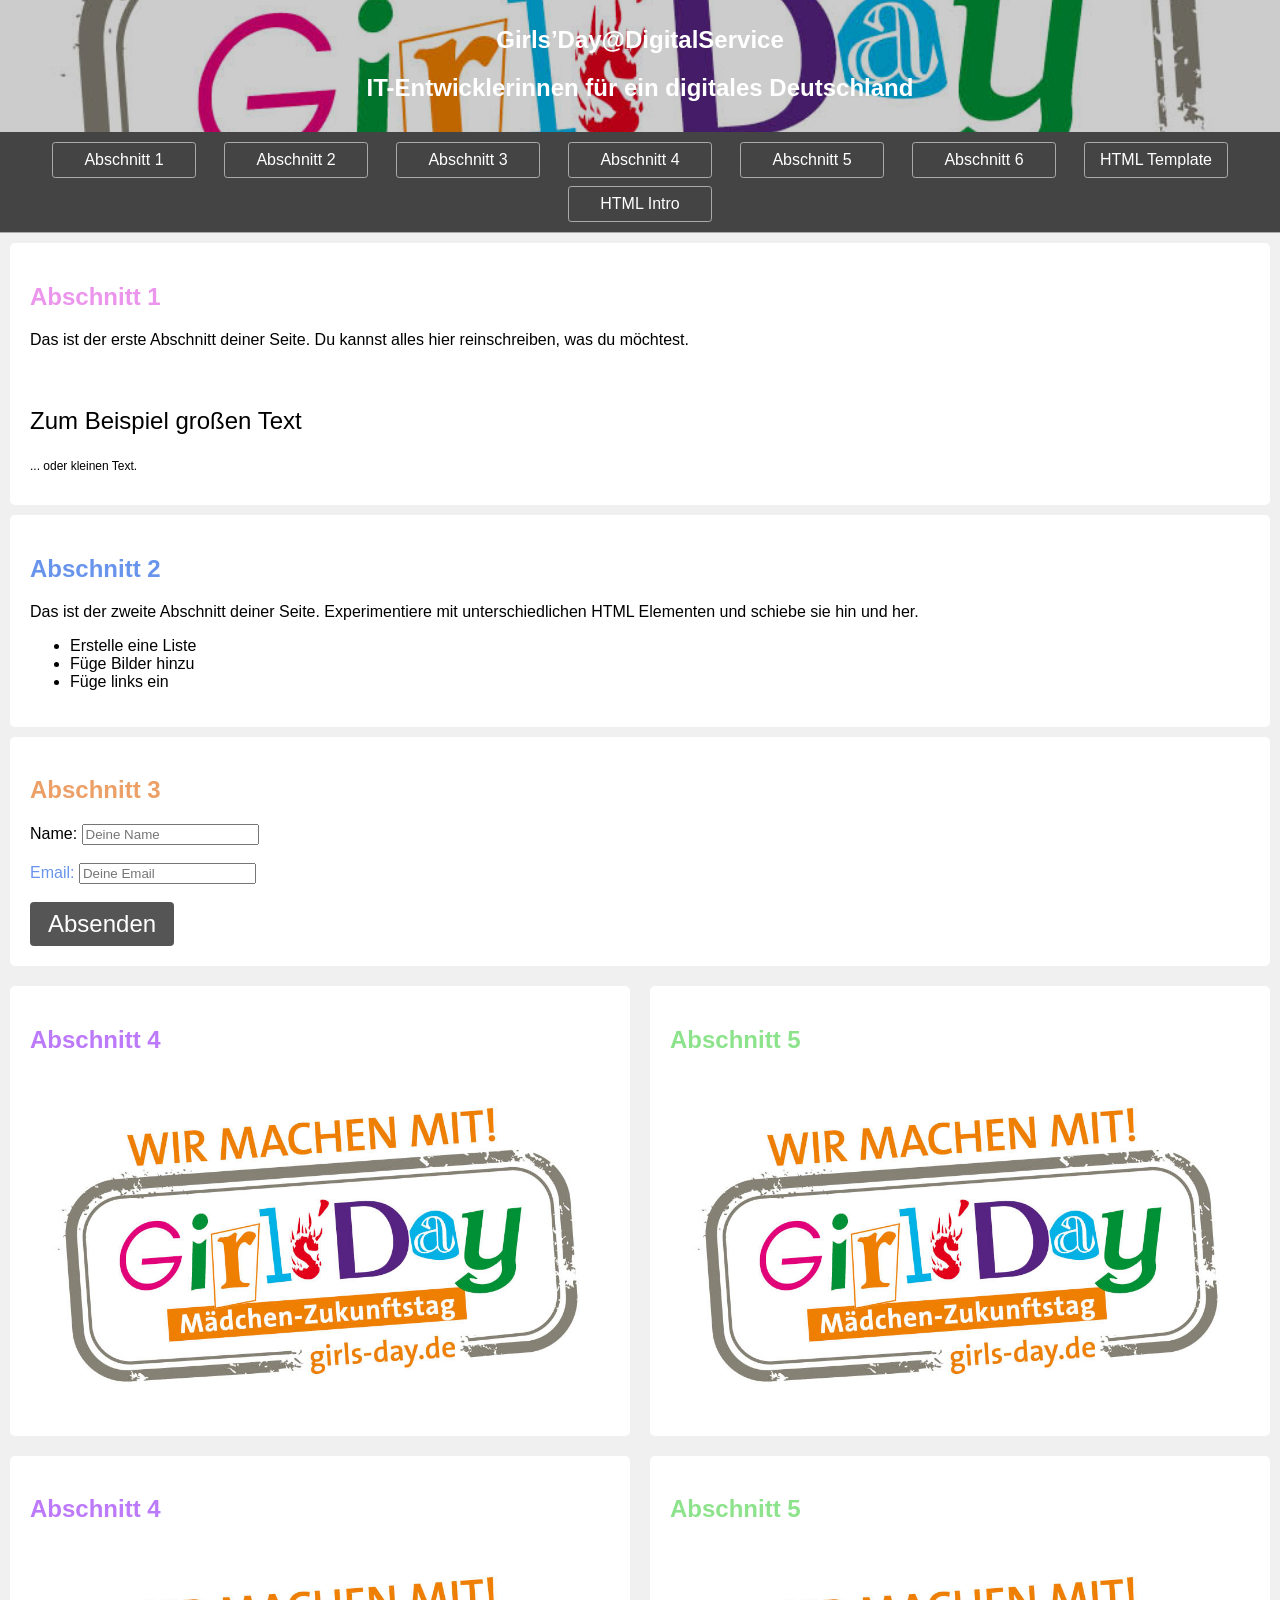
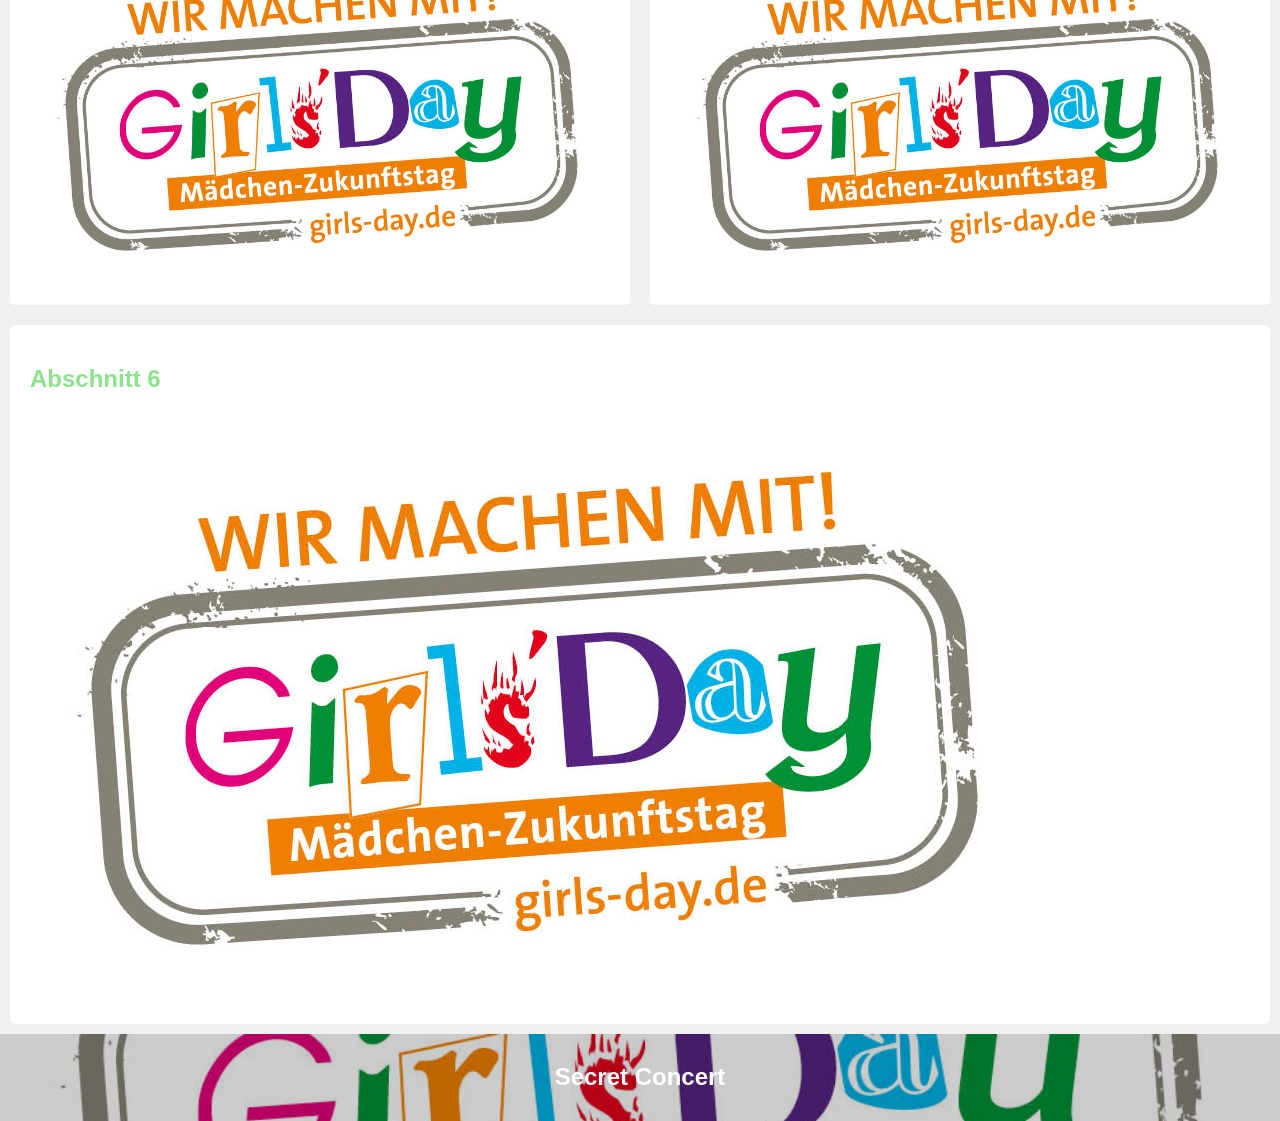
<file: _template/index.html>
<!DOCTYPE html>
<html lang="en">

<head>
  <meta charset="UTF-8">
  <meta name="viewport" content="width=device-width, initial-scale=1.0">
  <link rel="stylesheet" href="styles.css">
  <link rel="stylesheet" href="styles_themes.css">
  <script type="module" src="script.js"></script>
  <title>Girls’Day@DigitalService</title>
</head>

<body class="">
  <header class="header-section">
    <h1>Girls’Day@DigitalService</h1>
    <h2>IT-Entwicklerinnen für ein digitales Deutschland</h2>
  </header>
  <nav>
    <a href="#section1">Abschnitt 1</a>
    <a href="#section2">Abschnitt 2</a>
    <a href="#section3">Abschnitt 3</a>
    <a href="#section4">Abschnitt 4</a>
    <a href="#section5">Abschnitt 5</a>
    <a href="#section6">Abschnitt 6</a>
    <a href="/html_template.html">HTML Template</a>
    <a href="/intro.html">HTML Intro</a>
  </nav>
  <section id="section1">
    <h2 class="pink">Abschnitt 1</h2>
    <p>Das ist der erste Abschnitt deiner Seite. Du kannst alles hier reinschreiben, was du möchtest.</p>

    </br>
    <p class="big">Zum Beispiel großen Text</p>
    <p class="small">... oder kleinen Text.</p>

  </section>
  <section id="section2">
    <h2 class="blue">Abschnitt 2</h2>
    <p>Das ist der zweite Abschnitt deiner Seite. Experimentiere mit unterschiedlichen HTML Elementen und schiebe sie
      hin und her.</p>
    <ul>
      <li>Erstelle eine Liste</li>
      <li>Füge Bilder hinzu</li>
      <li>Füge links ein</li>
    </ul>
  </section>
  <section id="section3">
    <h2 class="orange">Abschnitt 3</h2>

    <form>
      <label for="name" class="red">Name:</label>
      <input type="text" id="name" name="name" placeholder="Deine Name">
      <br></br>
      <label for="email" class="blue">Email:</label>
      <input type="email" id="email" name="email" placeholder="Deine Email">
      <br></br>
      <input type="submit" value="Absenden" class="big">

    </form>
  </section>

  <div class="horizontal-section">
    <section id="section4">
      <h2 class="purple">Abschnitt 4</h2>

      <img src="bilder/bild.jpg" alt="Beispielbild" />
    </section>
    <section id="section5">
      <h2 class="green">Abschnitt 5</h2>

      <img src="bilder/bild.jpg" alt="Beispielbild" />
    </section>
  </div>
  <div class="horizontal-section">
    <section id="section4">
      <h2 class="purple">Abschnitt 4</h2>

      <img src="bilder/bild.jpg" alt="Beispielbild" />
    </section>
    <section id="section5">
      <h2 class="green">Abschnitt 5</h2>

      <img src="bilder/bild.jpg" alt="Beispielbild" />
    </section>
  </div>
  <div class="horizontal-section">
    <section id="section6">
      <h2 class="green">Abschnitt 6</h2>
      <img src="bilder/bild.jpg" alt="Beispielbild" />
    </section>
  </div>

  <div class="horizontal-section horizontal-section--full-width-image">
    <div class="horizontal-section-text">
      <h2>Secret Concert</h2>
    </div>
  </div>
</body>
</html>
</file>
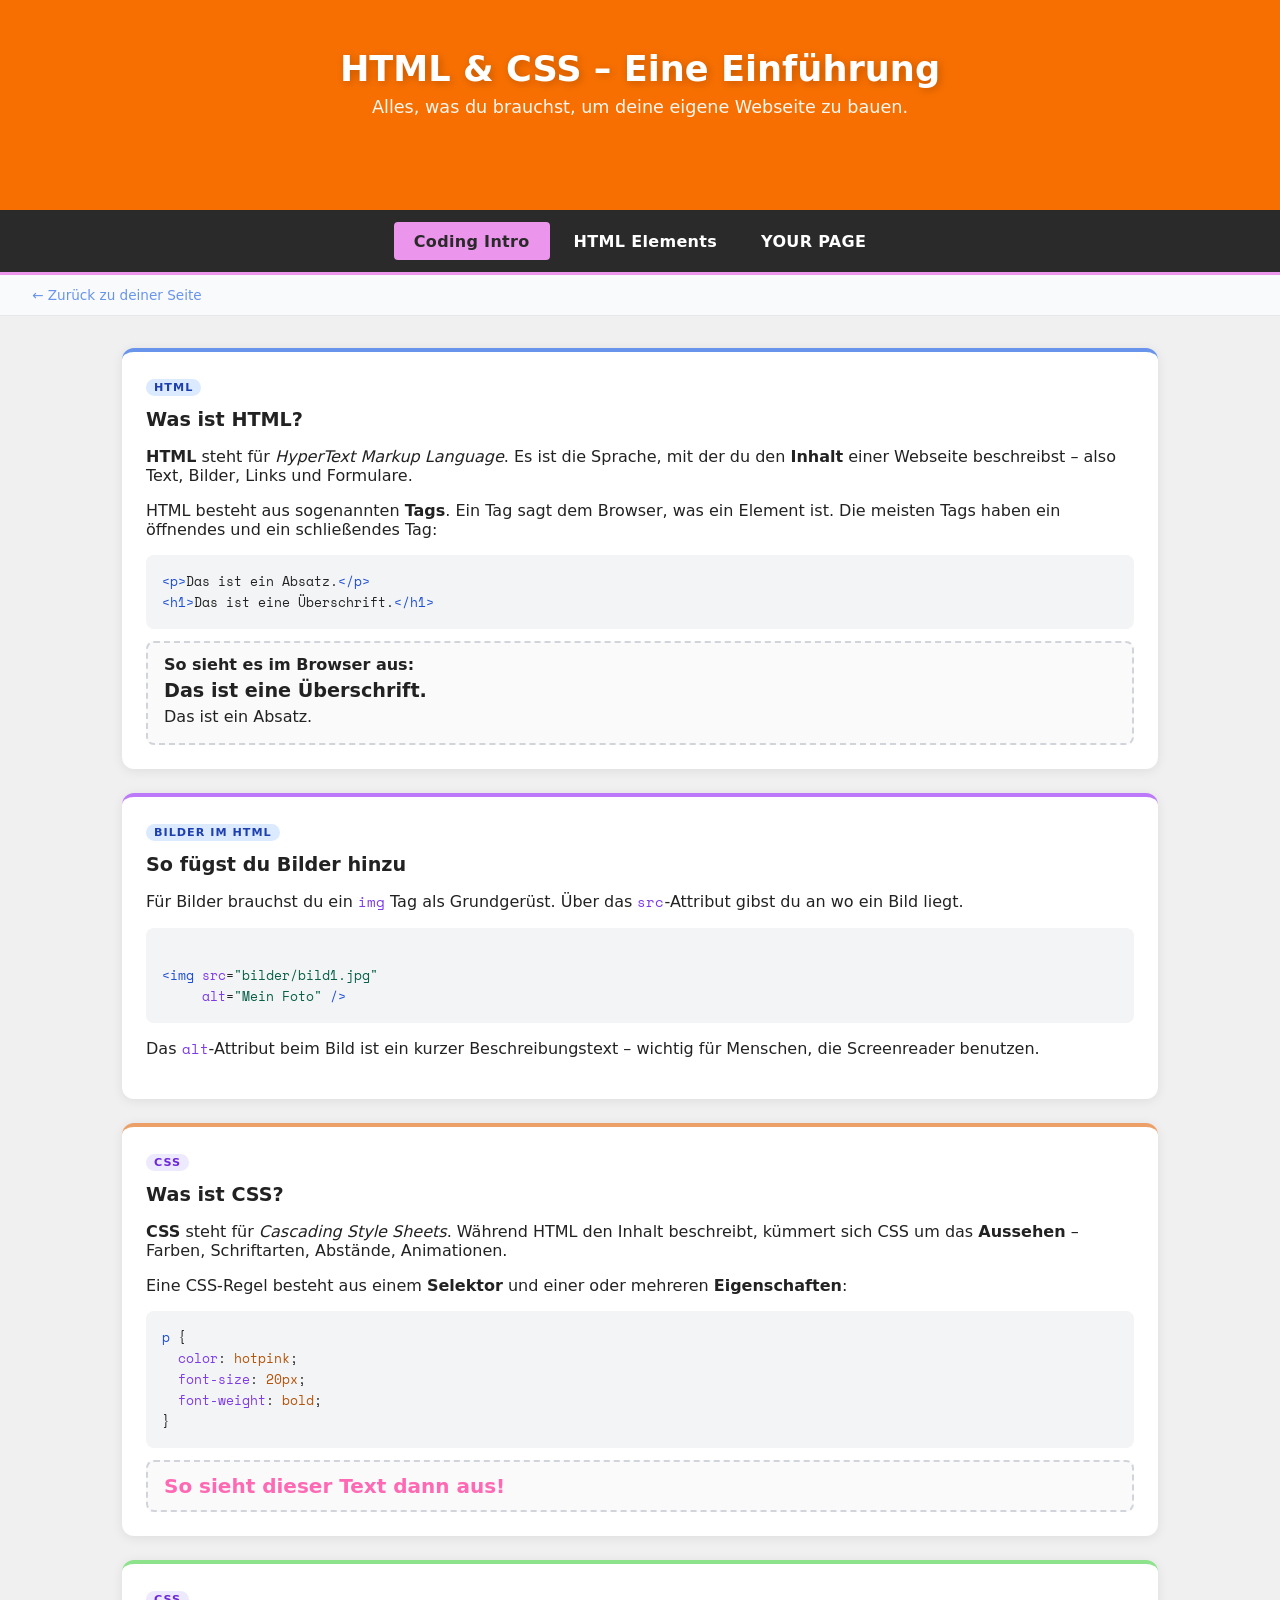
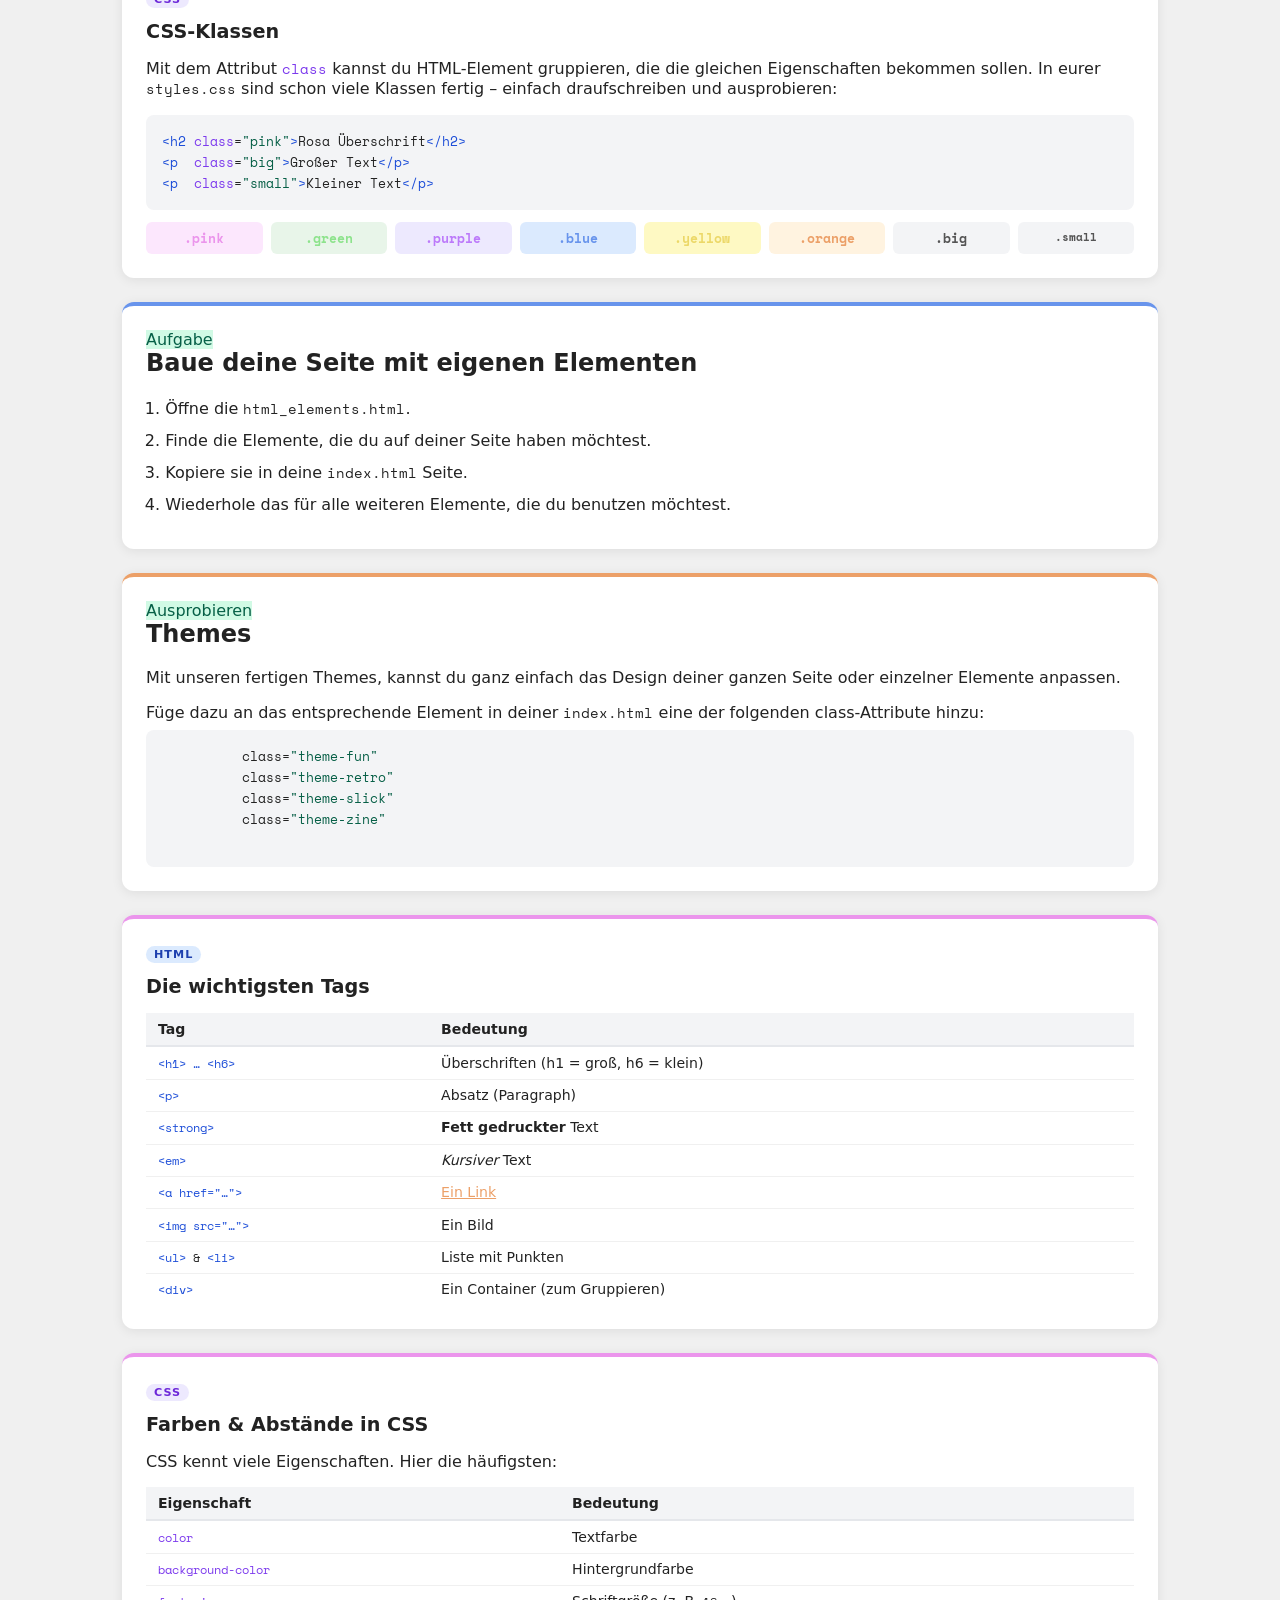
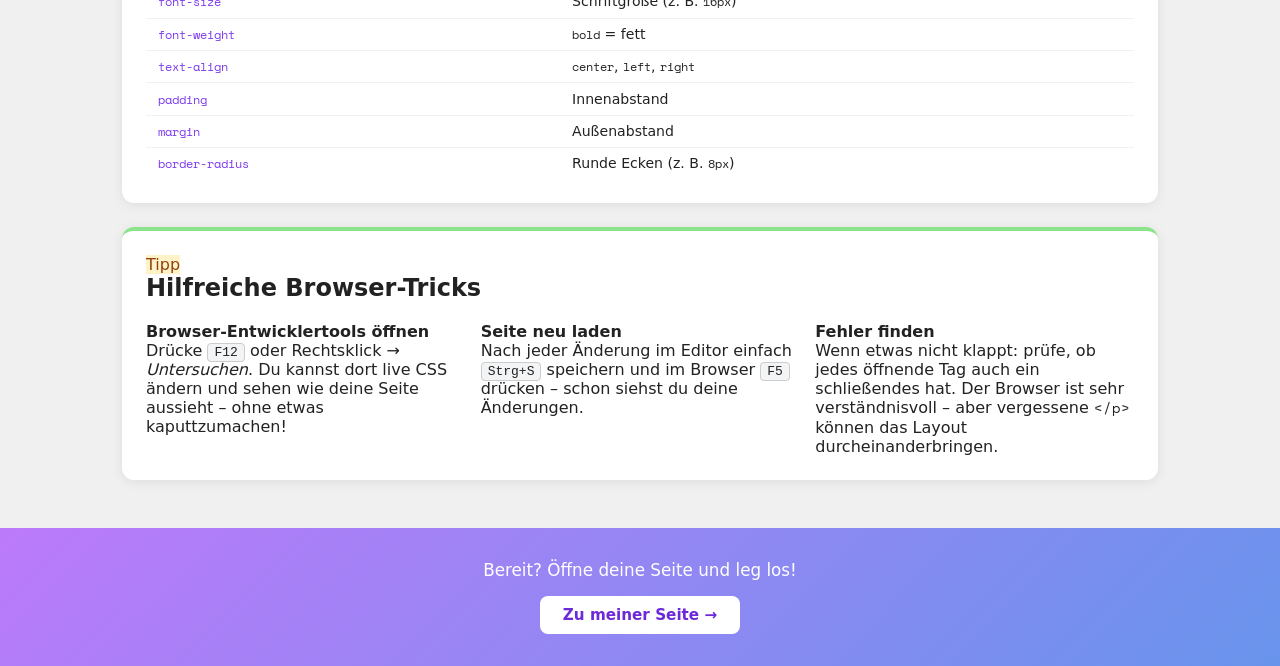
<file: coding_intro.html>
<!DOCTYPE html>
<html lang="de">
  <head>
    <meta charset="UTF-8" />
    <meta name="viewport" content="width=device-width, initial-scale=1.0" />
    <link rel="preconnect" href="https://fonts.googleapis.com" />
    <link rel="preconnect" href="https://fonts.gstatic.com" crossorigin />
    <link
      href="https://fonts.googleapis.com/css2?family=Space+Mono:wght@400;700&family=Press+Start+2P&family=Pacifico&family=Archivo+Black&display=swap"
      rel="stylesheet"
    />
    <link rel="stylesheet" href="styles.css" />
    <title>Intro: HTML & CSS – Girls'Day@DigitalService</title>
    <style>
      .intro-grid {
        display: grid;
        grid-template-columns: repeat(auto-fit, minmax(600px, 1fr));
        gap: 1.5rem;
        padding: 2rem;
        max-width: 1100px;
        margin: 0 auto;
      }

      .card {
        background: white;
        border-radius: 12px;
        padding: 1.5rem;
        box-shadow: 0 2px 12px rgba(0, 0, 0, 0.08);
        border-top: 4px solid #6894ec;
      }

      .card.pink-border {
        border-top-color: #eb95ec;
      }

      .card.purple-border {
        border-top-color: #bc7afa;
      }

      .card.orange-border {
        border-top-color: #eca068;
      }

      .card.green-border {
        border-top-color: #8de38c;
      }

      .card.dark-background {
        color: white;
        background-color: #222222;
      }

      .card h2 {
        margin-top: 0;
        font-size: 1.2rem;
      }

      .card .label {
        display: inline-block;
        font-size: 0.7rem;
        font-weight: bold;
        text-transform: uppercase;
        letter-spacing: 1px;
        padding: 2px 8px;
        border-radius: 20px;
        margin-bottom: 0.75rem;
      }

      .label-html {
        background: #dbeafe;
        color: #1e40af;
      }

      .label-css {
        background: #ede9fe;
        color: #6d28d9;
      }

      .label-tipp {
        background: #fef3c7;
        color: #92400e;
      }

      .label-try {
        background: #d1fae5;
        color: #065f46;
      }

      code {
        font-family: "Space Mono", "Courier New", monospace;
        font-size: 0.85em;
      }

      pre {
        background: #f3f4f6;
        border-radius: 8px;
        padding: 1rem;
        overflow-x: auto;
        font-family: "Space Mono", "Courier New", monospace;
        font-size: 0.82rem;
        line-height: 1.6;
        margin: 0.75rem 0 0;
      }

      .tag {
        color: #1d4ed8;
      }

      .attr {
        color: #7c3aed;
      }

      .val {
        color: #065f46;
      }

      .prop {
        color: #7c3aed;
      }

      .val2 {
        color: #b45309;
      }

      .comment {
        color: #9ca3af;
        font-style: italic;
      }

      .cheatsheet {
        width: 100%;
        border-collapse: collapse;
        font-size: 0.88rem;
        margin-top: 0.5rem;
      }

      .cheatsheet th {
        background: #f3f4f6;
        padding: 0.5rem 0.75rem;
        text-align: left;
        border-bottom: 2px solid #e5e7eb;
      }

      .cheatsheet td {
        padding: 0.45rem 0.75rem;
        border-bottom: 1px solid #f0f0f0;
        vertical-align: top;
      }

      .cheatsheet tr:last-child td {
        border-bottom: none;
      }

      .demo-box {
        border: 2px dashed #d1d5db;
        border-radius: 8px;
        padding: 0.75rem 1rem;
        margin-top: 0.75rem;
        background: #fafafa;
      }

      .demo-box p {
        margin: 0;
      }

      .step-list {
        padding-left: 1.2rem;
        margin: 0.5rem 0 0;
      }

      .step-list li {
        margin-bottom: 0.5rem;
        line-height: 1.5;
      }

      .css-class-grid {
        display: grid;
        grid-template-columns: repeat(auto-fill, minmax(110px, 1fr));
        gap: 0.5rem;
        margin-top: 0.75rem;
      }

      .css-pill {
        border-radius: 6px;
        padding: 0.4rem 0.6rem;
        text-align: center;
        font-size: 0.82rem;
        font-weight: bold;
        font-family: "Space Mono", monospace;
      }

      .breadcrumb {
        padding: 0.75rem 2rem;
        background: #f9fafb;
        border-bottom: 1px solid #e5e7eb;
        font-size: 0.85rem;
      }

      .breadcrumb a {
        color: #6894ec;
        text-decoration: none;
      }

      .breadcrumb a:hover {
        text-decoration: underline;
      }

      .card a {
        color: #eca068;
      }

      .full-width-card {
        background: white;
        border-radius: 12px;
        padding: 1.5rem;
        box-shadow: 0 2px 12px rgba(0, 0, 0, 0.08);
        border-top: 4px solid #eca068;
        grid-column: 1 / -1;
      }

      .full-width-card h2 {
        margin-top: 0;
      }

      .cta-bar {
        background: linear-gradient(135deg, #bc7afa, #6894ec);
        color: white;
        text-align: center;
        padding: 2rem;
        margin-top: 1rem;
      }

      .cta-bar p {
        margin: 0 0 1rem;
        font-size: 1.05rem;
      }

      .cta-btn {
        display: inline-block;
        background: white;
        color: #6d28d9;
        font-weight: bold;
        padding: 0.6rem 1.4rem;
        border-radius: 8px;
        text-decoration: none;
        font-size: 0.95rem;
        transition: transform 0.15s, box-shadow 0.15s;
      }

      .cta-btn:hover {
        transform: translateY(-2px);
        box-shadow: 0 6px 18px rgba(0, 0, 0, 0.2);
      }
    </style>
  </head>

  <body>
    <header class="header-hero">
      <h1>HTML &amp; CSS – Eine Einführung</h1>
      <p>Alles, was du brauchst, um deine eigene Webseite zu bauen.</p>
    </header>
    <nav>
      <a href="/coding_intro.html" class="active">Coding Intro</a>
      <a href="/html_elements.html">HTML Elements</a>
      <a href="/">YOUR PAGE</a>
    </nav>

    <div class="breadcrumb">
      <a href="/">← Zurück zu deiner Seite</a>
    </div>

    <div class="intro-grid">
      <!-- Was ist HTML? -->
      <div class="card">
        <span class="label label-html">HTML</span>
        <h2>Was ist HTML?</h2>
        <p>
          <strong>HTML</strong> steht für <em>HyperText Markup Language</em>. Es
          ist die Sprache, mit der du den <strong>Inhalt</strong> einer Webseite
          beschreibst – also Text, Bilder, Links und Formulare.
        </p>
        <p>
          HTML besteht aus sogenannten <strong>Tags</strong>. Ein Tag sagt dem
          Browser, was ein Element ist. Die meisten Tags haben ein öffnendes und
          ein schließendes Tag:
        </p>
        <pre><span class="tag">&lt;p&gt;</span>Das ist ein Absatz.<span class="tag">&lt;/p&gt;</span>
<span class="tag">&lt;h1&gt;</span>Das ist eine Überschrift.<span class="tag">&lt;/h1&gt;</span></pre>
        <div class="demo-box">
          <p><strong>So sieht es im Browser aus:</strong></p>
          <h1 style="font-size: 1.2rem; margin: 0.3rem 0">
            Das ist eine Überschrift.
          </h1>
          <p style="margin: 0.3rem 0">Das ist ein Absatz.</p>
        </div>
      </div>

      <!-- HTML-Tags Cheatsheet -->
      <!-- img -->
      <div class="card purple-border">
        <span class="label label-html">Bilder im HTML</span>
        <h2>So fügst du Bilder hinzu</h2>
        <p>
          Für Bilder brauchst du ein
          <code><span class="attr">img</span></code> Tag als Grundgerüst. Über
          das <code><span class="attr">src</span></code
          >-Attribut gibst du an wo ein Bild liegt.
        </p>
        <pre>

<span class="tag">&lt;img</span> <span class="attr">src</span>=<span class="val">"bilder/bild1.jpg"</span>
     <span class="attr">alt</span>=<span class="val">"Mein Foto"</span> <span class="tag">/&gt;</span></pre>
        <p>
          Das <code><span class="attr">alt</span></code
          >-Attribut beim Bild ist ein kurzer Beschreibungstext – wichtig für
          Menschen, die Screenreader benutzen.
        </p>
      </div>

      <!-- Was ist CSS? -->
      <div class="card orange-border">
        <span class="label label-css">CSS</span>
        <h2>Was ist CSS?</h2>
        <p>
          <strong>CSS</strong> steht für <em>Cascading Style Sheets</em>.
          Während HTML den Inhalt beschreibt, kümmert sich CSS um das
          <strong>Aussehen</strong> – Farben, Schriftarten, Abstände,
          Animationen.
        </p>
        <p>
          Eine CSS-Regel besteht aus einem <strong>Selektor</strong> und einer
          oder mehreren <strong>Eigenschaften</strong>:
        </p>
        <pre><span class="tag">p</span> {
  <span class="prop">color</span>: <span class="val2">hotpink</span>;
  <span class="prop">font-size</span>: <span class="val2">20px</span>;
  <span class="prop">font-weight</span>: <span class="val2">bold</span>;
}</pre>
        <div class="demo-box">
          <p
            style="
              color: hotpink;
              font-size: 20px;
              font-weight: bold;
              margin: 0;
            "
          >
            So sieht dieser Text dann aus!
          </p>
        </div>
      </div>

      <!-- CSS-Klassen -->
      <div class="card green-border">
        <span class="label label-css">CSS</span>
        <h2>CSS-Klassen</h2>
        <p>
          Mit dem Attribut <code><span class="attr">class</span></code> kannst
          du HTML-Element gruppieren, die die gleichen Eigenschaften bekommen
          sollen. In eurer <code>styles.css</code> sind schon viele Klassen
          fertig – einfach draufschreiben und ausprobieren:
        </p>
        <pre><span class="tag">&lt;h2</span> <span class="attr">class</span>=<span class="val">"pink"</span><span class="tag">&gt;</span>Rosa Überschrift<span class="tag">&lt;/h2&gt;</span>
<span class="tag">&lt;p</span>  <span class="attr">class</span>=<span class="val">"big"</span><span class="tag">&gt;</span>Großer Text<span class="tag">&lt;/p&gt;</span>
<span class="tag">&lt;p</span>  <span class="attr">class</span>=<span class="val">"small"</span><span class="tag">&gt;</span>Kleiner Text<span class="tag">&lt;/p&gt;</span></pre>
        <div class="css-class-grid">
          <div class="css-pill" style="background: #fce7fd; color: #eb95ec">
            .pink
          </div>
          <div class="css-pill" style="background: #e8f5e9; color: #8de38c">
            .green
          </div>
          <div class="css-pill" style="background: #ede9fe; color: #bc7afa">
            .purple
          </div>
          <div class="css-pill" style="background: #dbeafe; color: #6894ec">
            .blue
          </div>
          <div class="css-pill" style="background: #fef9c3; color: #ecd868">
            .yellow
          </div>
          <div class="css-pill" style="background: #fff3e0; color: #eca068">
            .orange
          </div>
          <div class="css-pill" style="background: #f3f4f6; color: #555">
            .big
          </div>
          <div
            class="css-pill"
            style="background: #f3f4f6; color: #555; font-size: 0.7rem"
          >
            .small
          </div>
        </div>
      </div>
      <!-- Aufgabenkarte -->
      <div class="full-width-card" style="border-top-color: #6894ec">
        <span class="label label-try">Aufgabe</span>
        <h2>Baue deine Seite mit eigenen Elementen</h2>
        <ol class="step-list">
          <li>Öffne die <code>html_elements.html</code>.</li>
          <li>Finde die Elemente, die du auf deiner Seite haben möchtest.</li>
          <li>Kopiere sie in deine <code>index.html</code> Seite.</li>
          <li>
            Wiederhole das für alle weiteren Elemente, die du benutzen möchtest.
          </li>
        </ol>
      </div>
      <!-- Jetzt bist du dran -->
      <div class="full-width-card">
        <span class="label label-try">Ausprobieren</span>
        <h2>Themes</h2>
        <p>
          Mit unseren fertigen Themes, kannst du ganz einfach das Design deiner
          ganzen Seite oder einzelner Elemente anpassen.
        </p>
        Füge dazu an das entsprechende Element in deiner
        <code>index.html</code> eine der folgenden class-Attribute hinzu:
        <pre style="margin-top: 0.4rem">
          <span>class</span>=<span class="val">"theme-fun"</span>
          <span>class</span>=<span class="val">"theme-retro"</span>
          <span>class</span>=<span class="val">"theme-slick"</span>
          <span>class</span>=<span class="val">"theme-zine"</span>
        </pre>
      </div>
      <!-- HTML Cheatsheet -->
      <div class="card pink-border">
        <span class="label label-html">HTML</span>
        <h2>Die wichtigsten Tags</h2>
        <table class="cheatsheet">
          <tr>
            <th>Tag</th>
            <th>Bedeutung</th>
          </tr>
          <tr>
            <td>
              <code><span class="tag">&lt;h1&gt; … &lt;h6&gt;</span></code>
            </td>
            <td>Überschriften (h1 = groß, h6 = klein)</td>
          </tr>
          <tr>
            <td>
              <code><span class="tag">&lt;p&gt;</span></code>
            </td>
            <td>Absatz (Paragraph)</td>
          </tr>
          <tr>
            <td>
              <code><span class="tag">&lt;strong&gt;</span></code>
            </td>
            <td><strong>Fett gedruckter</strong> Text</td>
          </tr>
          <tr>
            <td>
              <code><span class="tag">&lt;em&gt;</span></code>
            </td>
            <td><em>Kursiver</em> Text</td>
          </tr>
          <tr>
            <td>
              <code><span class="tag">&lt;a href="…"&gt;</span></code>
            </td>
            <td><a href="#" onclick="return false;">Ein Link</a></td>
          </tr>
          <tr>
            <td>
              <code><span class="tag">&lt;img src="…"&gt;</span></code>
            </td>
            <td>Ein Bild</td>
          </tr>
          <tr>
            <td>
              <code
                ><span class="tag">&lt;ul&gt;</span> &amp;
                <span class="tag">&lt;li&gt;</span></code
              >
            </td>
            <td>Liste mit Punkten</td>
          </tr>
          <tr>
            <td>
              <code><span class="tag">&lt;div&gt;</span></code>
            </td>
            <td>Ein Container (zum Gruppieren)</td>
          </tr>
        </table>
      </div>

      <!-- CSS Inline-Styles -->
      <div class="card pink-border">
        <span class="label label-css">CSS</span>
        <h2>Farben &amp; Abstände in CSS</h2>
        <p>CSS kennt viele Eigenschaften. Hier die häufigsten:</p>
        <table class="cheatsheet">
          <tr>
            <th>Eigenschaft</th>
            <th>Bedeutung</th>
          </tr>
          <tr>
            <td>
              <code><span class="prop">color</span></code>
            </td>
            <td>Textfarbe</td>
          </tr>
          <tr>
            <td>
              <code><span class="prop">background-color</span></code>
            </td>
            <td>Hintergrundfarbe</td>
          </tr>
          <tr>
            <td>
              <code><span class="prop">font-size</span></code>
            </td>
            <td>Schriftgröße (z. B. <code>16px</code>)</td>
          </tr>
          <tr>
            <td>
              <code><span class="prop">font-weight</span></code>
            </td>
            <td><code>bold</code> = fett</td>
          </tr>
          <tr>
            <td>
              <code><span class="prop">text-align</span></code>
            </td>
            <td><code>center</code>, <code>left</code>, <code>right</code></td>
          </tr>
          <tr>
            <td>
              <code><span class="prop">padding</span></code>
            </td>
            <td>Innenabstand</td>
          </tr>
          <tr>
            <td>
              <code><span class="prop">margin</span></code>
            </td>
            <td>Außenabstand</td>
          </tr>
          <tr>
            <td>
              <code><span class="prop">border-radius</span></code>
            </td>
            <td>Runde Ecken (z. B. <code>8px</code>)</td>
          </tr>
        </table>
      </div>

      <!-- Tipp-Box -->
      <div class="full-width-card" style="border-top-color: #8de38c">
        <span class="label label-tipp">Tipp</span>
        <h2>Hilfreiche Browser-Tricks</h2>
        <div
          style="
            display: grid;
            grid-template-columns: repeat(auto-fit, minmax(240px, 1fr));
            gap: 1rem;
            margin-top: 0.5rem;
          "
        >
          <div>
            <strong>Browser-Entwicklertools öffnen</strong><br />
            Drücke
            <kbd
              style="
                background: #f3f4f6;
                border: 1px solid #ccc;
                border-radius: 4px;
                padding: 1px 6px;
              "
              >F12</kbd
            >
            oder Rechtsklick → <em>Untersuchen</em>. Du kannst dort live CSS
            ändern und sehen wie deine Seite aussieht – ohne etwas
            kaputtzumachen!
          </div>
          <div>
            <strong>Seite neu laden</strong><br />
            Nach jeder Änderung im Editor einfach
            <kbd
              style="
                background: #f3f4f6;
                border: 1px solid #ccc;
                border-radius: 4px;
                padding: 1px 6px;
              "
              >Strg+S</kbd
            >
            speichern und im Browser
            <kbd
              style="
                background: #f3f4f6;
                border: 1px solid #ccc;
                border-radius: 4px;
                padding: 1px 6px;
              "
              >F5</kbd
            >
            drücken – schon siehst du deine Änderungen.
          </div>
          <div>
            <strong>Fehler finden</strong><br />
            Wenn etwas nicht klappt: prüfe, ob jedes öffnende Tag auch ein
            schließendes hat. Der Browser ist sehr verständnisvoll – aber
            vergessene
            <code>&lt;/p&gt;</code> können das Layout durcheinanderbringen.
          </div>
        </div>
      </div>
    </div>
    <div class="cta-bar">
      <p>Bereit? Öffne deine Seite und leg los!</p>
      <a class="cta-btn" href="/">Zu meiner Seite →</a>
    </div>
  </body>
</html>
</file>
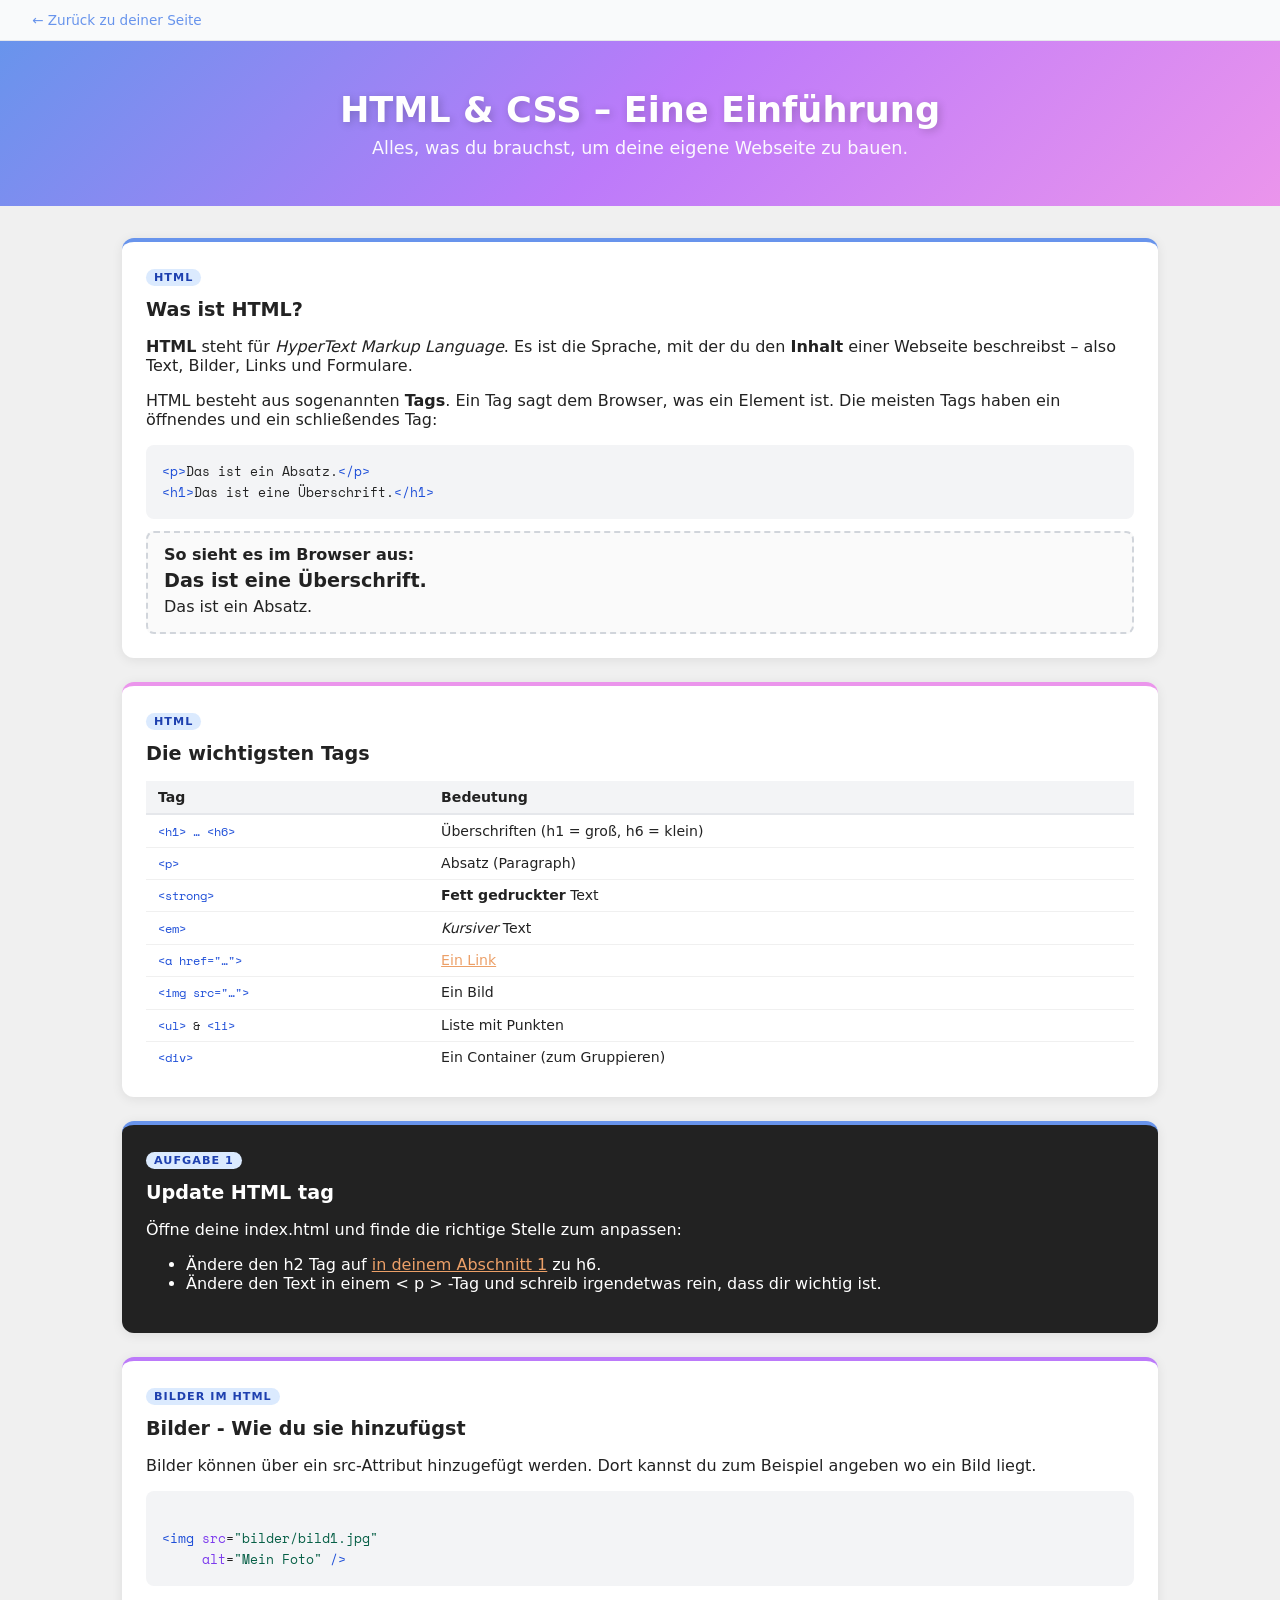
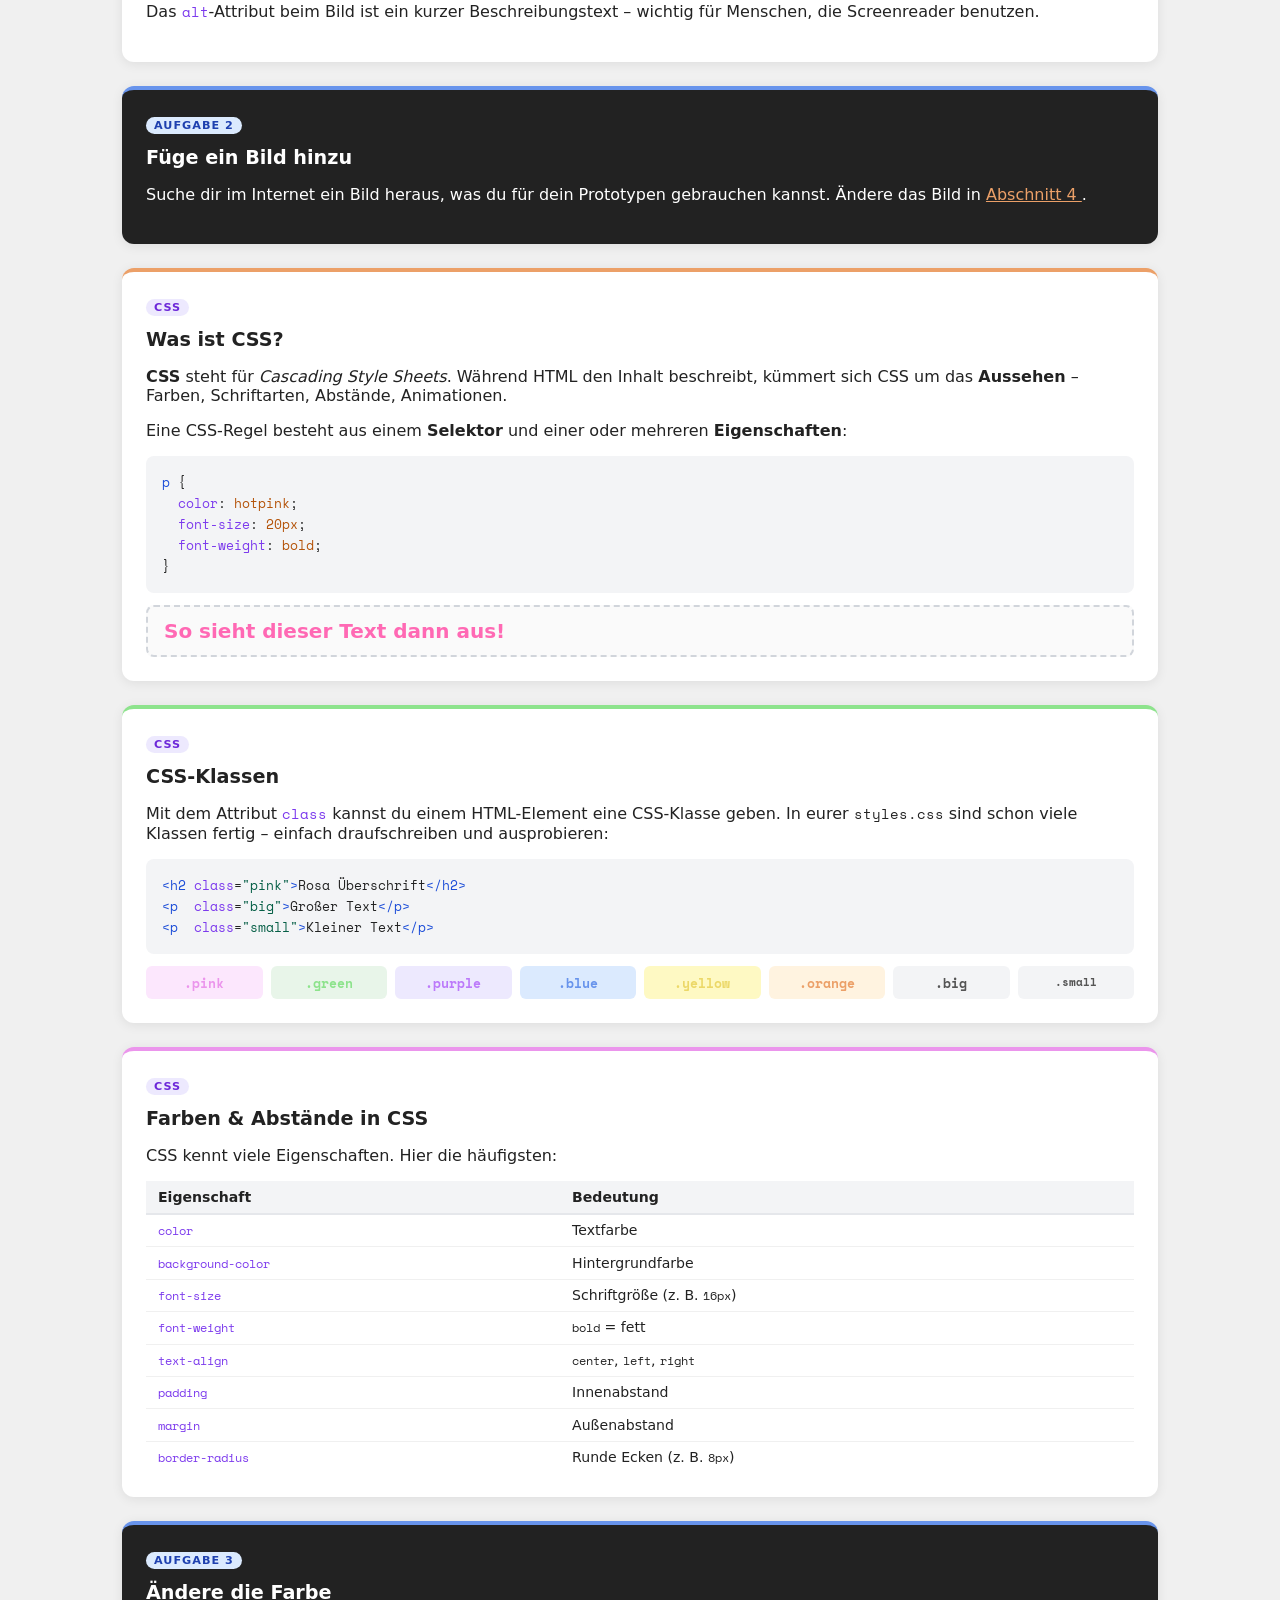
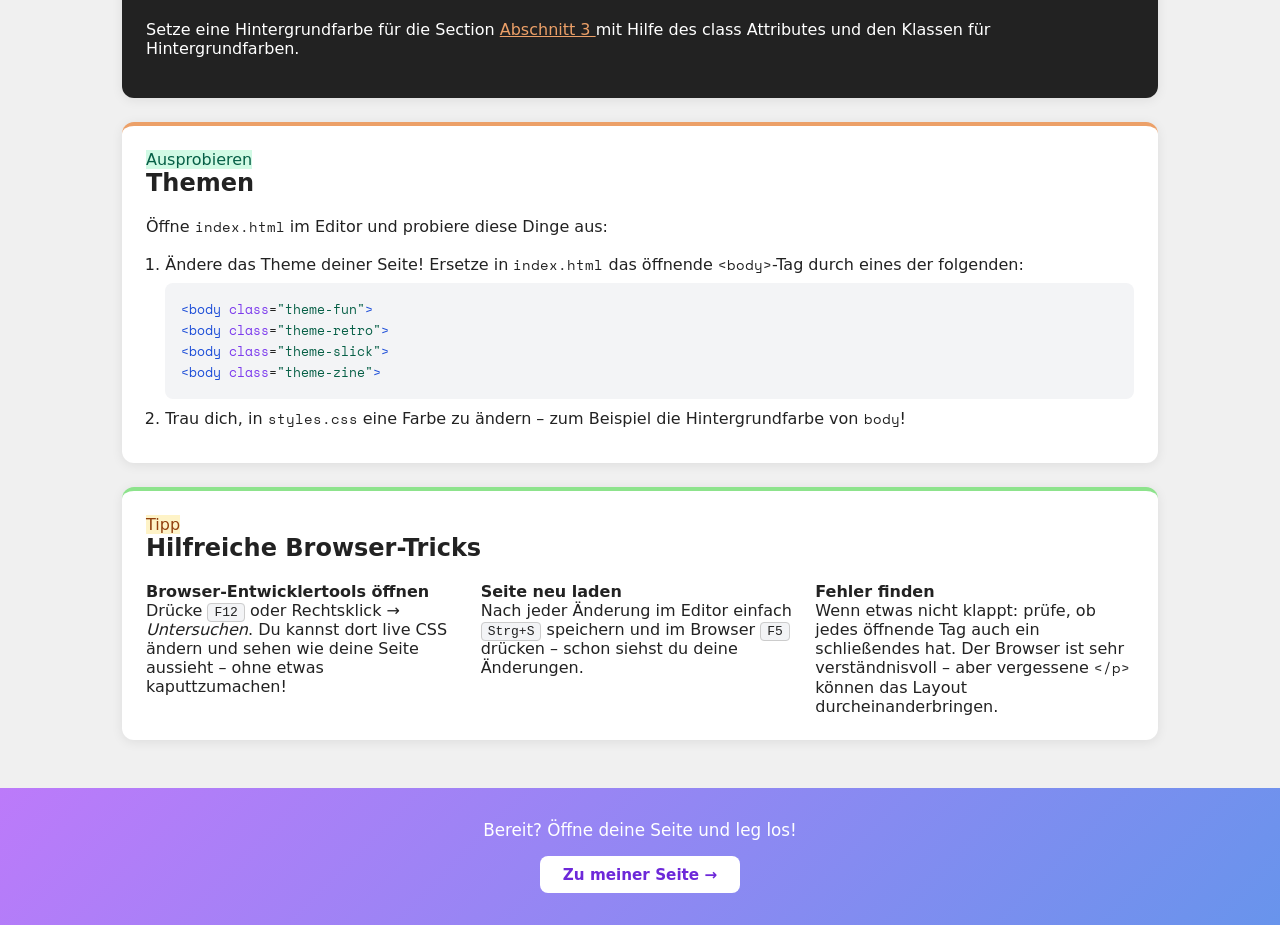
<file: intro.html>
<!doctype html>
<html lang="de">
  <head>
    <meta charset="UTF-8" />
    <meta name="viewport" content="width=device-width, initial-scale=1.0" />
    <link rel="preconnect" href="https://fonts.googleapis.com" />
    <link rel="preconnect" href="https://fonts.gstatic.com" crossorigin />
    <link
      href="https://fonts.googleapis.com/css2?family=Space+Mono:wght@400;700&family=Press+Start+2P&family=Pacifico&family=Archivo+Black&display=swap"
      rel="stylesheet"
    />
    <link rel="stylesheet" href="styles.css" />
    <title>Intro: HTML & CSS – Girls'Day@DigitalService</title>
    <style>
      .intro-hero {
        background: linear-gradient(
          135deg,
          #6894ec 0%,
          #bc7afa 50%,
          #eb95ec 100%
        );
        color: white;
        padding: 3rem 2rem;
        text-align: center;
      }

      .intro-hero h1 {
        font-size: 2.2rem;
        margin: 0 0 0.5rem;
        text-shadow: 2px 2px 8px rgba(0, 0, 0, 0.2);
      }

      .intro-hero p {
        font-size: 1.1rem;
        margin: 0;
        opacity: 0.95;
      }

      .intro-grid {
        display: grid;
        grid-template-columns: repeat(auto-fit, minmax(600px, 1fr));
        gap: 1.5rem;
        padding: 2rem;
        max-width: 1100px;
        margin: 0 auto;
      }

      .card {
        background: white;
        border-radius: 12px;
        padding: 1.5rem;
        box-shadow: 0 2px 12px rgba(0, 0, 0, 0.08);
        border-top: 4px solid #6894ec;
      }

      .card.pink-border {
        border-top-color: #eb95ec;
      }

      .card.purple-border {
        border-top-color: #bc7afa;
      }

      .card.orange-border {
        border-top-color: #eca068;
      }

      .card.green-border {
        border-top-color: #8de38c;
      }

      .card.dark-background {
        color: white;
        background-color: #222222;
      }

      .card h2 {
        margin-top: 0;
        font-size: 1.2rem;
      }

      .card .label {
        display: inline-block;
        font-size: 0.7rem;
        font-weight: bold;
        text-transform: uppercase;
        letter-spacing: 1px;
        padding: 2px 8px;
        border-radius: 20px;
        margin-bottom: 0.75rem;
      }

      .label-html {
        background: #dbeafe;
        color: #1e40af;
      }

      .label-css {
        background: #ede9fe;
        color: #6d28d9;
      }

      .label-tipp {
        background: #fef3c7;
        color: #92400e;
      }

      .label-try {
        background: #d1fae5;
        color: #065f46;
      }

      code {
        font-family: "Space Mono", "Courier New", monospace;
        font-size: 0.85em;
      }

      pre {
        background: #f3f4f6;
        border-radius: 8px;
        padding: 1rem;
        overflow-x: auto;
        font-family: "Space Mono", "Courier New", monospace;
        font-size: 0.82rem;
        line-height: 1.6;
        margin: 0.75rem 0 0;
      }

      .tag {
        color: #1d4ed8;
      }

      .attr {
        color: #7c3aed;
      }

      .val {
        color: #065f46;
      }

      .prop {
        color: #7c3aed;
      }

      .val2 {
        color: #b45309;
      }

      .comment {
        color: #9ca3af;
        font-style: italic;
      }

      .cheatsheet {
        width: 100%;
        border-collapse: collapse;
        font-size: 0.88rem;
        margin-top: 0.5rem;
      }

      .cheatsheet th {
        background: #f3f4f6;
        padding: 0.5rem 0.75rem;
        text-align: left;
        border-bottom: 2px solid #e5e7eb;
      }

      .cheatsheet td {
        padding: 0.45rem 0.75rem;
        border-bottom: 1px solid #f0f0f0;
        vertical-align: top;
      }

      .cheatsheet tr:last-child td {
        border-bottom: none;
      }

      .demo-box {
        border: 2px dashed #d1d5db;
        border-radius: 8px;
        padding: 0.75rem 1rem;
        margin-top: 0.75rem;
        background: #fafafa;
      }

      .demo-box p {
        margin: 0;
      }

      .step-list {
        padding-left: 1.2rem;
        margin: 0.5rem 0 0;
      }

      .step-list li {
        margin-bottom: 0.5rem;
        line-height: 1.5;
      }

      .css-class-grid {
        display: grid;
        grid-template-columns: repeat(auto-fill, minmax(110px, 1fr));
        gap: 0.5rem;
        margin-top: 0.75rem;
      }

      .css-pill {
        border-radius: 6px;
        padding: 0.4rem 0.6rem;
        text-align: center;
        font-size: 0.82rem;
        font-weight: bold;
        font-family: "Space Mono", monospace;
      }

      .breadcrumb {
        padding: 0.75rem 2rem;
        background: #f9fafb;
        border-bottom: 1px solid #e5e7eb;
        font-size: 0.85rem;
      }

      .breadcrumb a {
        color: #6894ec;
        text-decoration: none;
      }

      .breadcrumb a:hover {
        text-decoration: underline;
      }

      .card a {
        color: #eca068;
      }

      .full-width-card {
        background: white;
        border-radius: 12px;
        padding: 1.5rem;
        box-shadow: 0 2px 12px rgba(0, 0, 0, 0.08);
        border-top: 4px solid #eca068;
        grid-column: 1 / -1;
      }

      .full-width-card h2 {
        margin-top: 0;
      }

      .cta-bar {
        background: linear-gradient(135deg, #bc7afa, #6894ec);
        color: white;
        text-align: center;
        padding: 2rem;
        margin-top: 1rem;
      }

      .cta-bar p {
        margin: 0 0 1rem;
        font-size: 1.05rem;
      }

      .cta-btn {
        display: inline-block;
        background: white;
        color: #6d28d9;
        font-weight: bold;
        padding: 0.6rem 1.4rem;
        border-radius: 8px;
        text-decoration: none;
        font-size: 0.95rem;
        transition:
          transform 0.15s,
          box-shadow 0.15s;
      }

      .cta-btn:hover {
        transform: translateY(-2px);
        box-shadow: 0 6px 18px rgba(0, 0, 0, 0.2);
      }
    </style>
  </head>

  <body>
    <div class="breadcrumb">
      <a href="/">← Zurück zu deiner Seite</a>
    </div>

    <div class="intro-hero">
      <h1>HTML &amp; CSS – Eine Einführung</h1>
      <p>Alles, was du brauchst, um deine eigene Webseite zu bauen.</p>
    </div>

    <div class="intro-grid">
      <!-- Was ist HTML? -->
      <div class="card">
        <span class="label label-html">HTML</span>
        <h2>Was ist HTML?</h2>
        <p>
          <strong>HTML</strong> steht für <em>HyperText Markup Language</em>. Es
          ist die Sprache, mit der du den <strong>Inhalt</strong> einer Webseite
          beschreibst – also Text, Bilder, Links und Formulare.
        </p>
        <p>
          HTML besteht aus sogenannten <strong>Tags</strong>. Ein Tag sagt dem
          Browser, was ein Element ist. Die meisten Tags haben ein öffnendes und
          ein schließendes Tag:
        </p>
        <pre><span class="tag">&lt;p&gt;</span>Das ist ein Absatz.<span class="tag">&lt;/p&gt;</span>
<span class="tag">&lt;h1&gt;</span>Das ist eine Überschrift.<span class="tag">&lt;/h1&gt;</span></pre>
        <div class="demo-box">
          <p><strong>So sieht es im Browser aus:</strong></p>
          <h1 style="font-size: 1.2rem; margin: 0.3rem 0">
            Das ist eine Überschrift.
          </h1>
          <p style="margin: 0.3rem 0">Das ist ein Absatz.</p>
        </div>
      </div>

      <!-- HTML-Tags Cheatsheet -->
      <div class="card pink-border">
        <span class="label label-html">HTML</span>
        <h2>Die wichtigsten Tags</h2>
        <table class="cheatsheet">
          <tr>
            <th>Tag</th>
            <th>Bedeutung</th>
          </tr>
          <tr>
            <td>
              <code><span class="tag">&lt;h1&gt; … &lt;h6&gt;</span></code>
            </td>
            <td>Überschriften (h1 = groß, h6 = klein)</td>
          </tr>
          <tr>
            <td>
              <code><span class="tag">&lt;p&gt;</span></code>
            </td>
            <td>Absatz (Paragraph)</td>
          </tr>
          <tr>
            <td>
              <code><span class="tag">&lt;strong&gt;</span></code>
            </td>
            <td><strong>Fett gedruckter</strong> Text</td>
          </tr>
          <tr>
            <td>
              <code><span class="tag">&lt;em&gt;</span></code>
            </td>
            <td><em>Kursiver</em> Text</td>
          </tr>
          <tr>
            <td>
              <code><span class="tag">&lt;a href="…"&gt;</span></code>
            </td>
            <td><a href="#" onclick="return false;">Ein Link</a></td>
          </tr>
          <tr>
            <td>
              <code><span class="tag">&lt;img src="…"&gt;</span></code>
            </td>
            <td>Ein Bild</td>
          </tr>
          <tr>
            <td>
              <code
                ><span class="tag">&lt;ul&gt;</span> &amp;
                <span class="tag">&lt;li&gt;</span></code
              >
            </td>
            <td>Liste mit Punkten</td>
          </tr>
          <tr>
            <td>
              <code><span class="tag">&lt;div&gt;</span></code>
            </td>
            <td>Ein Container (zum Gruppieren)</td>
          </tr>
        </table>
      </div>

      <div class="card dark-background">
        <span class="label label-html">Aufgabe 1</span>
        <h2>Update HTML tag</h2>
        <p>
          Öffne deine index.html und finde die richtige Stelle zum anpassen:
        </p>
        <ul>
          <li>
            Ändere den h2 Tag auf
            <a href="/index.html#section1">in deinem Abschnitt 1</a> zu h6.
          </li>
          <li>
            Ändere den Text in einem &lt p &gt -Tag und schreib irgendetwas
            rein, dass dir wichtig ist.
          </li>
        </ul>
      </div>

      <!-- img -->
      <div class="card purple-border">
        <span class="label label-html">Bilder im HTML</span>
        <h2>Bilder - Wie du sie hinzufügst</h2>
        <p>
          Bilder können über ein src-Attribut hinzugefügt werden. Dort kannst du
          zum Beispiel angeben wo ein Bild liegt.
        </p>
        <pre>

<span class="tag">&lt;img</span> <span class="attr">src</span>=<span class="val">"bilder/bild1.jpg"</span>
     <span class="attr">alt</span>=<span class="val">"Mein Foto"</span> <span class="tag">/&gt;</span></pre>
        <p>
          Das <code><span class="attr">alt</span></code
          >-Attribut beim Bild ist ein kurzer Beschreibungstext – wichtig für
          Menschen, die Screenreader benutzen.
        </p>
      </div>

      <div class="card dark-background">
        <span class="label label-html">Aufgabe 2</span>
        <h2>Füge ein Bild hinzu</h2>
        <p>
          Suche dir im Internet ein Bild heraus, was du für dein Prototypen
          gebrauchen kannst. Ändere das Bild in
          <a href="/index.html#section4">Abschnitt 4 </a>.
        </p>
      </div>

      <!-- Was ist CSS? -->
      <div class="card orange-border">
        <span class="label label-css">CSS</span>
        <h2>Was ist CSS?</h2>
        <p>
          <strong>CSS</strong> steht für <em>Cascading Style Sheets</em>.
          Während HTML den Inhalt beschreibt, kümmert sich CSS um das
          <strong>Aussehen</strong> – Farben, Schriftarten, Abstände,
          Animationen.
        </p>
        <p>
          Eine CSS-Regel besteht aus einem <strong>Selektor</strong> und einer
          oder mehreren <strong>Eigenschaften</strong>:
        </p>
        <pre><span class="tag">p</span> {
  <span class="prop">color</span>: <span class="val2">hotpink</span>;
  <span class="prop">font-size</span>: <span class="val2">20px</span>;
  <span class="prop">font-weight</span>: <span class="val2">bold</span>;
}</pre>
        <div class="demo-box">
          <p
            style="
              color: hotpink;
              font-size: 20px;
              font-weight: bold;
              margin: 0;
            "
          >
            So sieht dieser Text dann aus!
          </p>
        </div>
      </div>

      <!-- CSS-Klassen -->
      <div class="card green-border">
        <span class="label label-css">CSS</span>
        <h2>CSS-Klassen</h2>
        <p>
          Mit dem Attribut <code><span class="attr">class</span></code> kannst
          du einem HTML-Element eine CSS-Klasse geben. In eurer
          <code>styles.css</code> sind schon viele Klassen fertig – einfach
          draufschreiben und ausprobieren:
        </p>
        <pre><span class="tag">&lt;h2</span> <span class="attr">class</span>=<span class="val">"pink"</span><span class="tag">&gt;</span>Rosa Überschrift<span class="tag">&lt;/h2&gt;</span>
<span class="tag">&lt;p</span>  <span class="attr">class</span>=<span class="val">"big"</span><span class="tag">&gt;</span>Großer Text<span class="tag">&lt;/p&gt;</span>
<span class="tag">&lt;p</span>  <span class="attr">class</span>=<span class="val">"small"</span><span class="tag">&gt;</span>Kleiner Text<span class="tag">&lt;/p&gt;</span></pre>
        <div class="css-class-grid">
          <div class="css-pill" style="background: #fce7fd; color: #eb95ec">
            .pink
          </div>
          <div class="css-pill" style="background: #e8f5e9; color: #8de38c">
            .green
          </div>
          <div class="css-pill" style="background: #ede9fe; color: #bc7afa">
            .purple
          </div>
          <div class="css-pill" style="background: #dbeafe; color: #6894ec">
            .blue
          </div>
          <div class="css-pill" style="background: #fef9c3; color: #ecd868">
            .yellow
          </div>
          <div class="css-pill" style="background: #fff3e0; color: #eca068">
            .orange
          </div>
          <div class="css-pill" style="background: #f3f4f6; color: #555">
            .big
          </div>
          <div
            class="css-pill"
            style="background: #f3f4f6; color: #555; font-size: 0.7rem"
          >
            .small
          </div>
        </div>
      </div>

      <!-- CSS Inline-Styles -->
      <div class="card pink-border">
        <span class="label label-css">CSS</span>
        <h2>Farben &amp; Abstände in CSS</h2>
        <p>CSS kennt viele Eigenschaften. Hier die häufigsten:</p>
        <table class="cheatsheet">
          <tr>
            <th>Eigenschaft</th>
            <th>Bedeutung</th>
          </tr>
          <tr>
            <td>
              <code><span class="prop">color</span></code>
            </td>
            <td>Textfarbe</td>
          </tr>
          <tr>
            <td>
              <code><span class="prop">background-color</span></code>
            </td>
            <td>Hintergrundfarbe</td>
          </tr>
          <tr>
            <td>
              <code><span class="prop">font-size</span></code>
            </td>
            <td>Schriftgröße (z. B. <code>16px</code>)</td>
          </tr>
          <tr>
            <td>
              <code><span class="prop">font-weight</span></code>
            </td>
            <td><code>bold</code> = fett</td>
          </tr>
          <tr>
            <td>
              <code><span class="prop">text-align</span></code>
            </td>
            <td><code>center</code>, <code>left</code>, <code>right</code></td>
          </tr>
          <tr>
            <td>
              <code><span class="prop">padding</span></code>
            </td>
            <td>Innenabstand</td>
          </tr>
          <tr>
            <td>
              <code><span class="prop">margin</span></code>
            </td>
            <td>Außenabstand</td>
          </tr>
          <tr>
            <td>
              <code><span class="prop">border-radius</span></code>
            </td>
            <td>Runde Ecken (z. B. <code>8px</code>)</td>
          </tr>
        </table>
      </div>

      <div class="card dark-background">
        <span class="label label-html">Aufgabe 3</span>
        <h2>Ändere die Farbe</h2>
        <p>
          Setze eine Hintergrundfarbe für die Section
          <a href="/index.html#section3">Abschnitt 3 </a> mit Hilfe des class
          Attributes und den Klassen für Hintergrundfarben.
        </p>
      </div>
      <!-- Jetzt bist du dran -->
      <div class="full-width-card">
        <span class="label label-try">Ausprobieren</span>
        <h2>Themen</h2>
        <p>
          Öffne <code>index.html</code> im Editor und probiere diese Dinge aus:
        </p>
        <ol class="step-list">
          <li>
            Ändere das Theme deiner Seite! Ersetze in
            <code>index.html</code> das öffnende <code>&lt;body&gt;</code>-Tag
            durch eines der folgenden:
            <pre
              style="margin-top: 0.4rem"
            ><span class="tag">&lt;body</span> <span class="attr">class</span>=<span class="val">"theme-fun"</span><span class="tag">&gt;</span>
<span class="tag">&lt;body</span> <span class="attr">class</span>=<span class="val">"theme-retro"</span><span class="tag">&gt;</span>
<span class="tag">&lt;body</span> <span class="attr">class</span>=<span class="val">"theme-slick"</span><span class="tag">&gt;</span>
<span class="tag">&lt;body</span> <span class="attr">class</span>=<span class="val">"theme-zine"</span><span class="tag">&gt;</span></pre>
          </li>
          <li>
            Trau dich, in <code>styles.css</code> eine Farbe zu ändern – zum
            Beispiel die Hintergrundfarbe von <code>body</code>!
          </li>
        </ol>
      </div>

      <!-- Tipp-Box -->
      <div class="full-width-card" style="border-top-color: #8de38c">
        <span class="label label-tipp">Tipp</span>
        <h2>Hilfreiche Browser-Tricks</h2>
        <div
          style="
            display: grid;
            grid-template-columns: repeat(auto-fit, minmax(240px, 1fr));
            gap: 1rem;
            margin-top: 0.5rem;
          "
        >
          <div>
            <strong>Browser-Entwicklertools öffnen</strong><br />
            Drücke
            <kbd
              style="
                background: #f3f4f6;
                border: 1px solid #ccc;
                border-radius: 4px;
                padding: 1px 6px;
              "
              >F12</kbd
            >
            oder Rechtsklick → <em>Untersuchen</em>. Du kannst dort live CSS
            ändern und sehen wie deine Seite aussieht – ohne etwas
            kaputtzumachen!
          </div>
          <div>
            <strong>Seite neu laden</strong><br />
            Nach jeder Änderung im Editor einfach
            <kbd
              style="
                background: #f3f4f6;
                border: 1px solid #ccc;
                border-radius: 4px;
                padding: 1px 6px;
              "
              >Strg+S</kbd
            >
            speichern und im Browser
            <kbd
              style="
                background: #f3f4f6;
                border: 1px solid #ccc;
                border-radius: 4px;
                padding: 1px 6px;
              "
              >F5</kbd
            >
            drücken – schon siehst du deine Änderungen.
          </div>
          <div>
            <strong>Fehler finden</strong><br />
            Wenn etwas nicht klappt: prüfe, ob jedes öffnende Tag auch ein
            schließendes hat. Der Browser ist sehr verständnisvoll – aber
            vergessene
            <code>&lt;/p&gt;</code> können das Layout durcheinanderbringen.
          </div>
        </div>
      </div>
    </div>

    <div class="cta-bar">
      <p>Bereit? Öffne deine Seite und leg los!</p>
      <a class="cta-btn" href="/">Zu meiner Seite →</a>
    </div>
  </body>
</html>
</file>
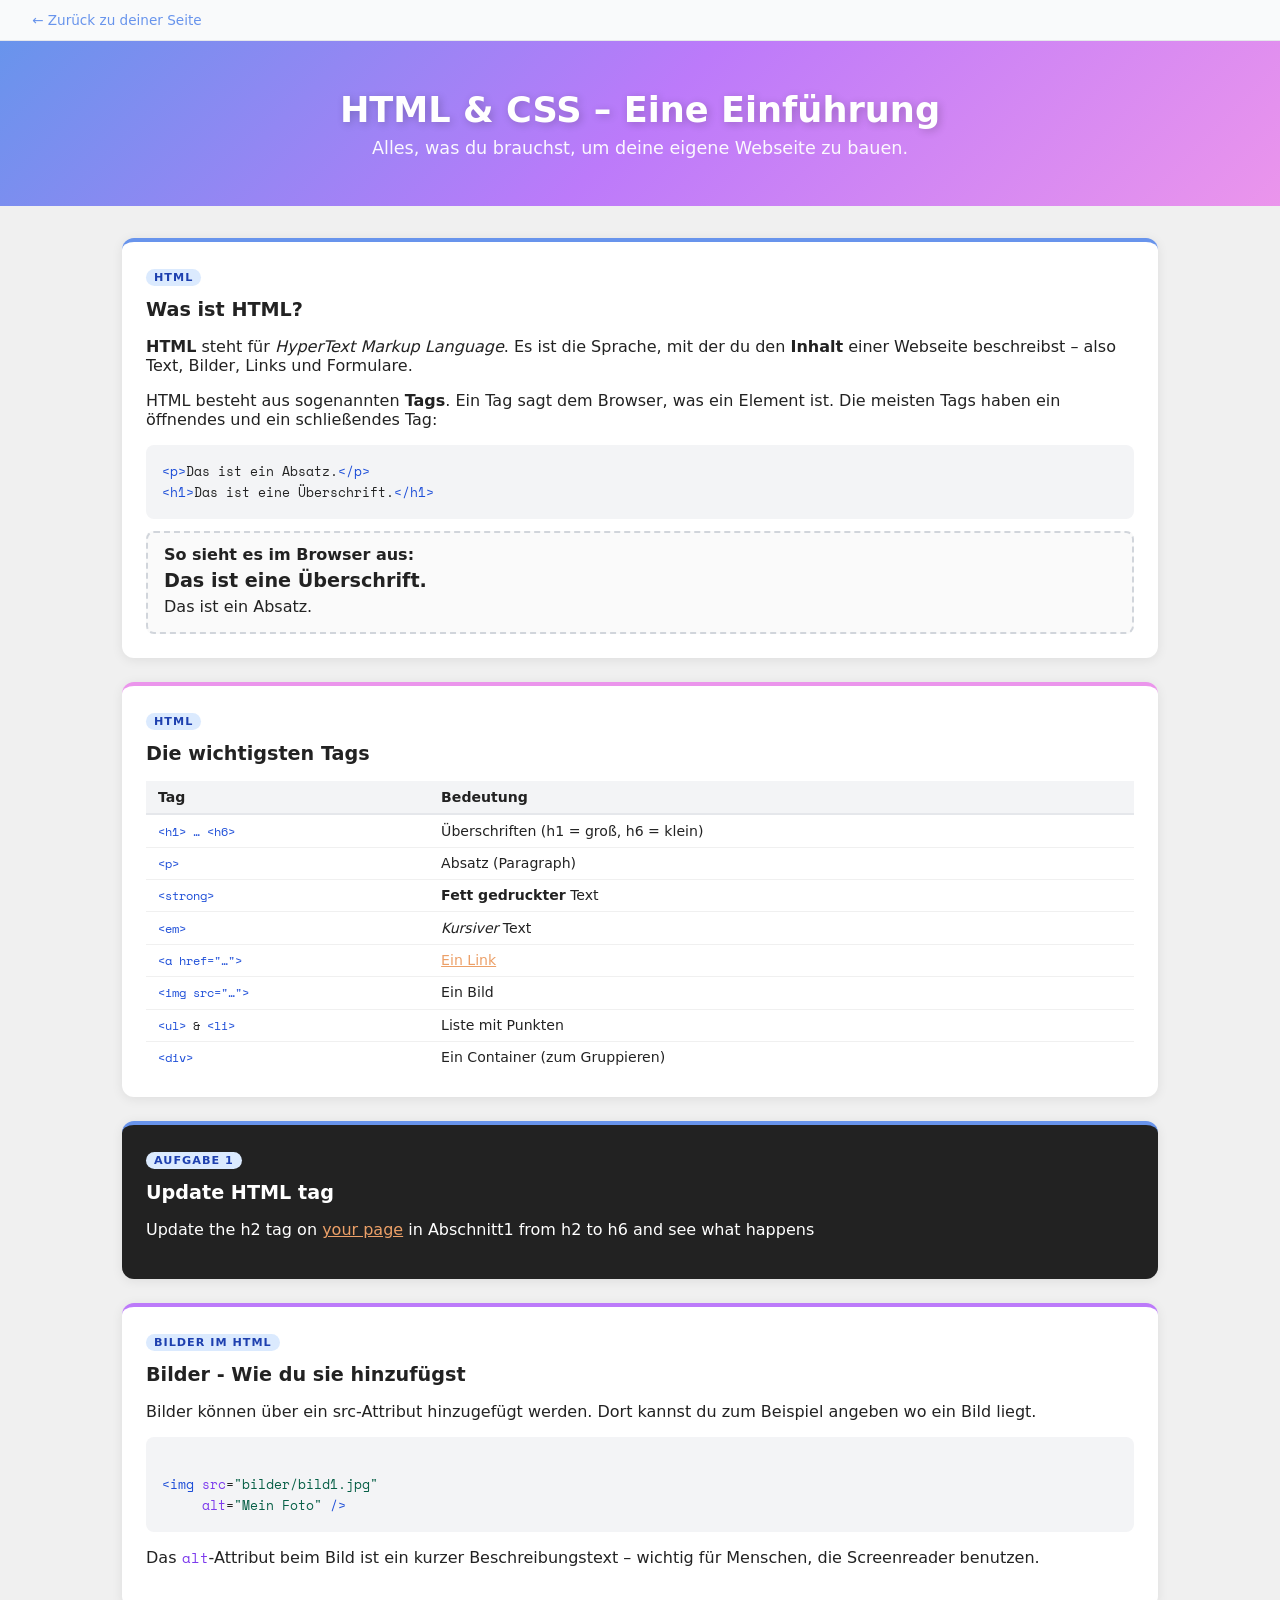
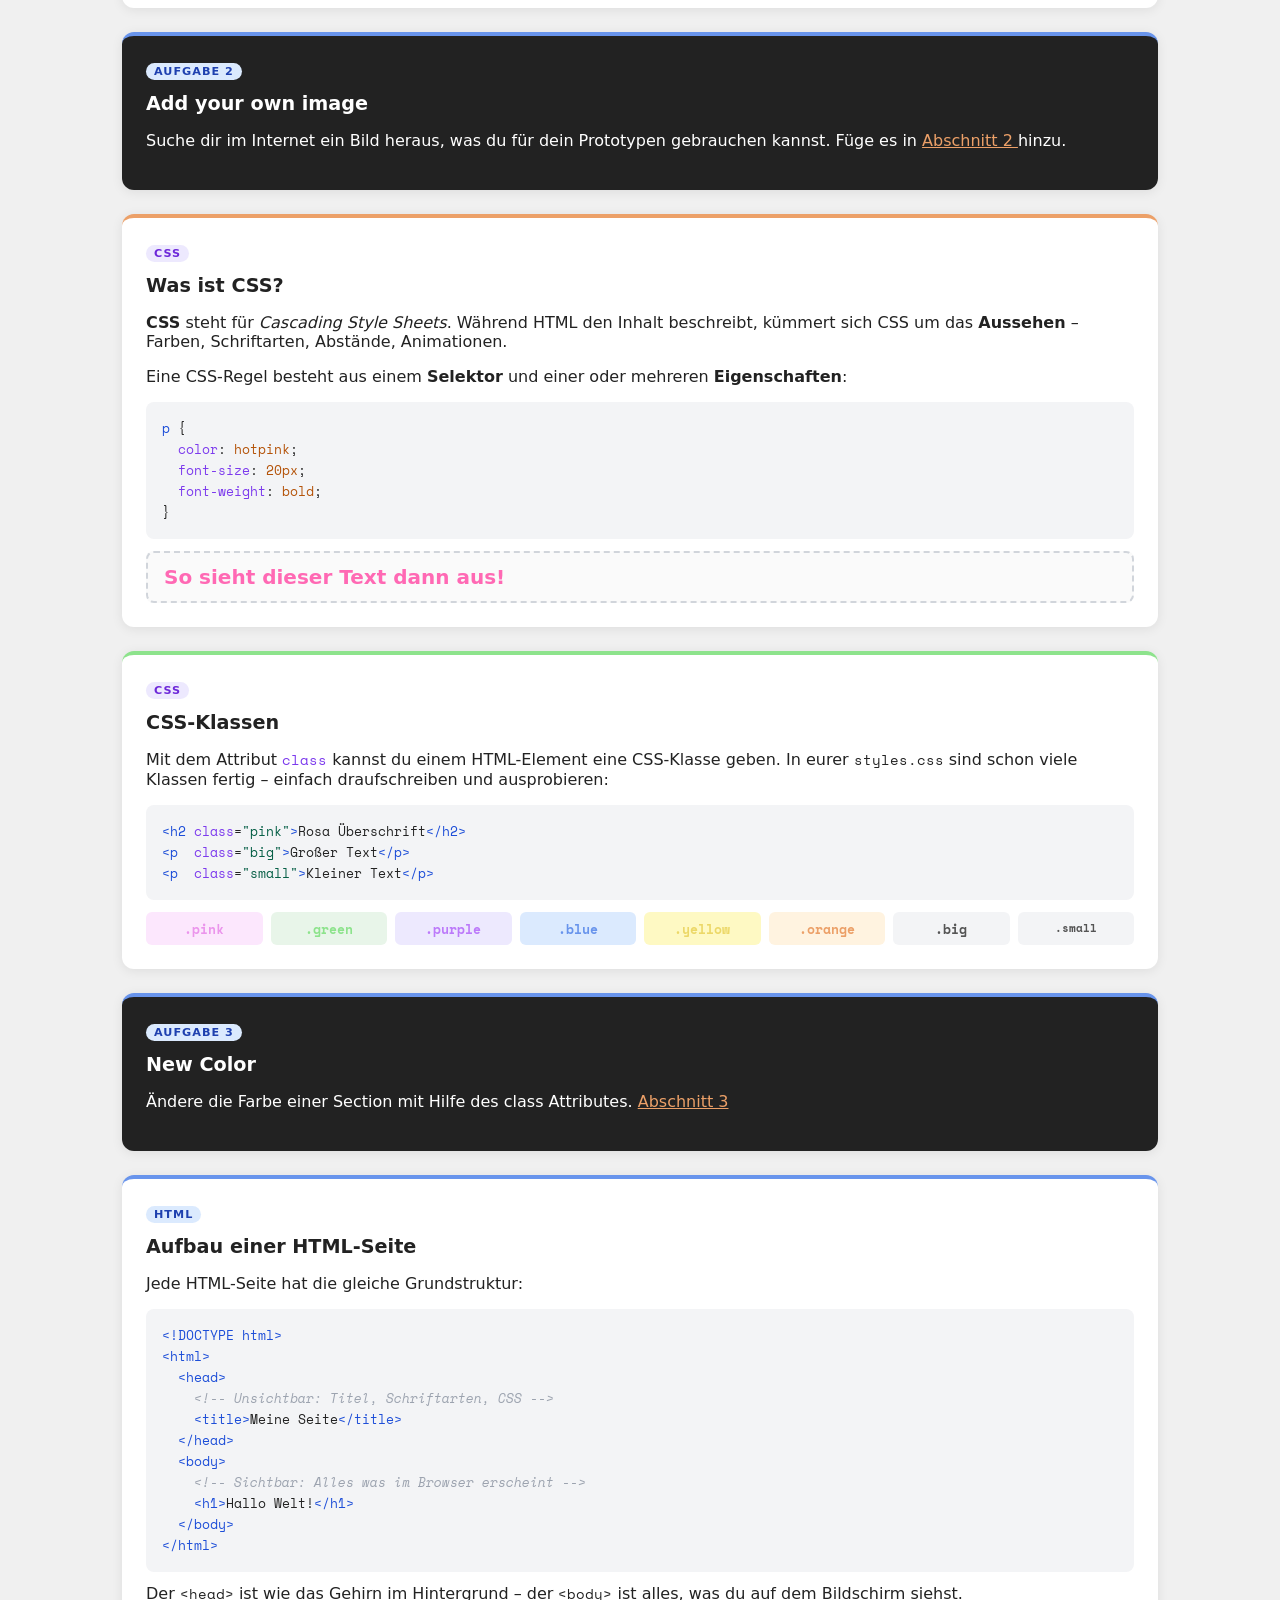
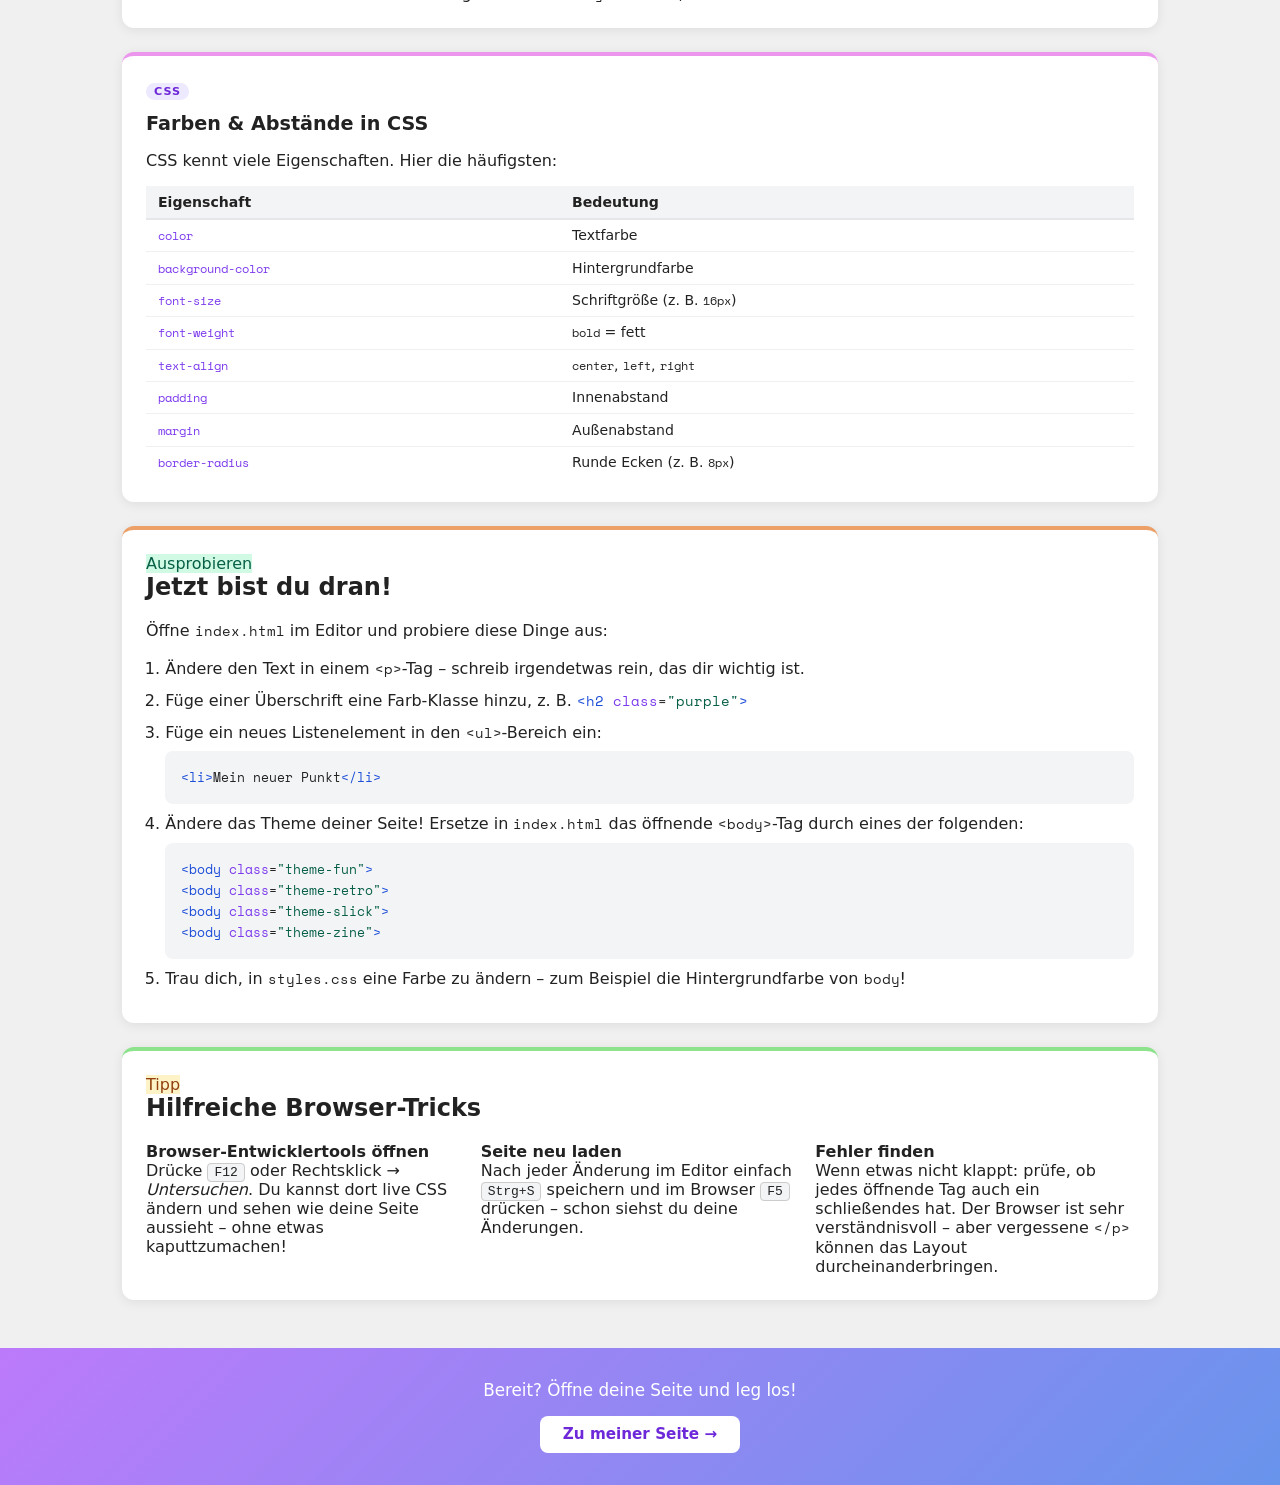
<file: intro_original.html>
<!DOCTYPE html>
<html lang="de">

<head>
  <meta charset="UTF-8">
  <meta name="viewport" content="width=device-width, initial-scale=1.0">
  <link rel="preconnect" href="https://fonts.googleapis.com">
  <link rel="preconnect" href="https://fonts.gstatic.com" crossorigin>
  <link
    href="https://fonts.googleapis.com/css2?family=Space+Mono:wght@400;700&family=Press+Start+2P&family=Pacifico&family=Archivo+Black&display=swap"
    rel="stylesheet">
  <link rel="stylesheet" href="styles.css">
  <title>Intro: HTML & CSS – Girls'Day@DigitalService</title>
  <style>
    .intro-hero {
      background: linear-gradient(135deg, #6894ec 0%, #bc7afa 50%, #eb95ec 100%);
      color: white;
      padding: 3rem 2rem;
      text-align: center;
    }

    .intro-hero h1 {
      font-size: 2.2rem;
      margin: 0 0 0.5rem;
      text-shadow: 2px 2px 8px rgba(0, 0, 0, 0.2);
    }

    .intro-hero p {
      font-size: 1.1rem;
      margin: 0;
      opacity: 0.95;
    }

    .intro-grid {
      display: grid;
      grid-template-columns: repeat(auto-fit, minmax(600px, 1fr));
      gap: 1.5rem;
      padding: 2rem;
      max-width: 1100px;
      margin: 0 auto;
    }

    .card {
      background: white;
      border-radius: 12px;
      padding: 1.5rem;
      box-shadow: 0 2px 12px rgba(0, 0, 0, 0.08);
      border-top: 4px solid #6894ec;
    }

    .card.pink-border {
      border-top-color: #eb95ec;
    }

    .card.purple-border {
      border-top-color: #bc7afa;
    }

    .card.orange-border {
      border-top-color: #eca068;
    }

    .card.green-border {
      border-top-color: #8de38c;
    }

    .card.dark-background {
      color: white;
      background-color: #222222;
    }

    .card h2 {
      margin-top: 0;
      font-size: 1.2rem;
    }

    .card .label {
      display: inline-block;
      font-size: 0.7rem;
      font-weight: bold;
      text-transform: uppercase;
      letter-spacing: 1px;
      padding: 2px 8px;
      border-radius: 20px;
      margin-bottom: 0.75rem;
    }

    .label-html {
      background: #dbeafe;
      color: #1e40af;
    }

    .label-css {
      background: #ede9fe;
      color: #6d28d9;
    }

    .label-tipp {
      background: #fef3c7;
      color: #92400e;
    }

    .label-try {
      background: #d1fae5;
      color: #065f46;
    }

    code {
      font-family: 'Space Mono', 'Courier New', monospace;
      font-size: 0.85em;
    }

    pre {
      background: #f3f4f6;
      border-radius: 8px;
      padding: 1rem;
      overflow-x: auto;
      font-family: 'Space Mono', 'Courier New', monospace;
      font-size: 0.82rem;
      line-height: 1.6;
      margin: 0.75rem 0 0;
    }

    .tag {
      color: #1d4ed8;
    }

    .attr {
      color: #7c3aed;
    }

    .val {
      color: #065f46;
    }

    .prop {
      color: #7c3aed;
    }

    .val2 {
      color: #b45309;
    }

    .comment {
      color: #9ca3af;
      font-style: italic;
    }

    .cheatsheet {
      width: 100%;
      border-collapse: collapse;
      font-size: 0.88rem;
      margin-top: 0.5rem;
    }

    .cheatsheet th {
      background: #f3f4f6;
      padding: 0.5rem 0.75rem;
      text-align: left;
      border-bottom: 2px solid #e5e7eb;
    }

    .cheatsheet td {
      padding: 0.45rem 0.75rem;
      border-bottom: 1px solid #f0f0f0;
      vertical-align: top;
    }

    .cheatsheet tr:last-child td {
      border-bottom: none;
    }

    .demo-box {
      border: 2px dashed #d1d5db;
      border-radius: 8px;
      padding: 0.75rem 1rem;
      margin-top: 0.75rem;
      background: #fafafa;
    }

    .demo-box p {
      margin: 0;
    }

    .step-list {
      padding-left: 1.2rem;
      margin: 0.5rem 0 0;
    }

    .step-list li {
      margin-bottom: 0.5rem;
      line-height: 1.5;
    }

    .css-class-grid {
      display: grid;
      grid-template-columns: repeat(auto-fill, minmax(110px, 1fr));
      gap: 0.5rem;
      margin-top: 0.75rem;
    }

    .css-pill {
      border-radius: 6px;
      padding: 0.4rem 0.6rem;
      text-align: center;
      font-size: 0.82rem;
      font-weight: bold;
      font-family: 'Space Mono', monospace;
    }

    .breadcrumb {
      padding: 0.75rem 2rem;
      background: #f9fafb;
      border-bottom: 1px solid #e5e7eb;
      font-size: 0.85rem;
    }

    .breadcrumb a {
      color: #6894ec;
      text-decoration: none;
    }

    .breadcrumb a:hover {
      text-decoration: underline;
    }

    .card a {
      color: #eca068;
    }

    .full-width-card {
      background: white;
      border-radius: 12px;
      padding: 1.5rem;
      box-shadow: 0 2px 12px rgba(0, 0, 0, 0.08);
      border-top: 4px solid #eca068;
      grid-column: 1 / -1;
    }

    .full-width-card h2 {
      margin-top: 0;
    }

    .cta-bar {
      background: linear-gradient(135deg, #bc7afa, #6894ec);
      color: white;
      text-align: center;
      padding: 2rem;
      margin-top: 1rem;
    }

    .cta-bar p {
      margin: 0 0 1rem;
      font-size: 1.05rem;
    }

    .cta-btn {
      display: inline-block;
      background: white;
      color: #6d28d9;
      font-weight: bold;
      padding: 0.6rem 1.4rem;
      border-radius: 8px;
      text-decoration: none;
      font-size: 0.95rem;
      transition: transform 0.15s, box-shadow 0.15s;
    }

    .cta-btn:hover {
      transform: translateY(-2px);
      box-shadow: 0 6px 18px rgba(0, 0, 0, 0.2);
    }
  </style>
</head>

<body>

  <div class="breadcrumb">
    <a href="/">← Zurück zu deiner Seite</a>
  </div>

  <div class="intro-hero">
    <h1>HTML &amp; CSS – Eine Einführung</h1>
    <p>Alles, was du brauchst, um deine eigene Webseite zu bauen.</p>
  </div>

  <div class="intro-grid">

    <!-- Was ist HTML? -->
    <div class="card">
      <span class="label label-html">HTML</span>
      <h2>Was ist HTML?</h2>
      <p>
        <strong>HTML</strong> steht für <em>HyperText Markup Language</em>.
        Es ist die Sprache, mit der du den <strong>Inhalt</strong> einer Webseite beschreibst –
        also Text, Bilder, Links und Formulare.
      </p>
      <p>
        HTML besteht aus sogenannten <strong>Tags</strong>. Ein Tag sagt dem Browser,
        was ein Element ist. Die meisten Tags haben ein öffnendes und ein schließendes Tag:
      </p>
      <pre><span class="tag">&lt;p&gt;</span>Das ist ein Absatz.<span class="tag">&lt;/p&gt;</span>
<span class="tag">&lt;h1&gt;</span>Das ist eine Überschrift.<span class="tag">&lt;/h1&gt;</span></pre>
      <div class="demo-box">
        <p><strong>So sieht es im Browser aus:</strong></p>
        <h1 style="font-size:1.2rem;margin:0.3rem 0;">Das ist eine Überschrift.</h1>
        <p style="margin:0.3rem 0;">Das ist ein Absatz.</p>
      </div>


    </div>

    <!-- HTML-Tags Cheatsheet -->
    <div class="card pink-border">
      <span class="label label-html">HTML</span>
      <h2>Die wichtigsten Tags</h2>
      <table class="cheatsheet">
        <tr>
          <th>Tag</th>
          <th>Bedeutung</th>
        </tr>
        <tr>
          <td><code><span class="tag">&lt;h1&gt; … &lt;h6&gt;</span></code></td>
          <td>Überschriften (h1 = groß, h6 = klein)</td>
        </tr>
        <tr>
          <td><code><span class="tag">&lt;p&gt;</span></code></td>
          <td>Absatz (Paragraph)</td>
        </tr>
        <tr>
          <td><code><span class="tag">&lt;strong&gt;</span></code></td>
          <td><strong>Fett gedruckter</strong> Text</td>
        </tr>
        <tr>
          <td><code><span class="tag">&lt;em&gt;</span></code></td>
          <td><em>Kursiver</em> Text</td>
        </tr>
        <tr>
          <td><code><span class="tag">&lt;a href="…"&gt;</span></code></td>
          <td><a href="#" onclick="return false;">Ein Link</a></td>
        </tr>
        <tr>
          <td><code><span class="tag">&lt;img src="…"&gt;</span></code></td>
          <td>Ein Bild</td>
        </tr>
        <tr>
          <td><code><span class="tag">&lt;ul&gt;</span> &amp; <span class="tag">&lt;li&gt;</span></code></td>
          <td>Liste mit Punkten</td>
        </tr>
        <tr>
          <td><code><span class="tag">&lt;div&gt;</span></code></td>
          <td>Ein Container (zum Gruppieren)</td>
        </tr>
      </table>
    </div>

    <div class="card dark-background">
      <span class="label label-html">Aufgabe 1</span>
      <h2>Update HTML tag</h2>
      <p>Update the h2 tag on <a href="/index.html#section1">your page</a> in Abschnitt1 from h2 to h6 and see what
        happens</p>
    </div>

    <!-- img -->
    <div class="card purple-border">
      <span class="label label-html">Bilder im HTML</span>
      <h2>Bilder - Wie du sie hinzufügst</h2>
      <p>
        Bilder können über ein src-Attribut hinzugefügt werden. Dort kannst du zum Beispiel angeben wo ein Bild liegt.
      </p>
      <pre>

<span class="tag">&lt;img</span> <span class="attr">src</span>=<span class="val">"bilder/bild1.jpg"</span>
     <span class="attr">alt</span>=<span class="val">"Mein Foto"</span> <span class="tag">/&gt;</span></pre>
      <p>
        Das <code><span class="attr">alt</span></code>-Attribut beim Bild ist ein kurzer
        Beschreibungstext – wichtig für Menschen, die Screenreader benutzen.
      </p>
    </div>

    <div class="card dark-background">
      <span class="label label-html">Aufgabe 2</span>
      <h2>Add your own image</h2>
      <p> Suche dir im Internet ein Bild heraus, was du für dein Prototypen gebrauchen kannst.
        Füge es in <a href="/index.html#section2">Abschnitt 2 </a> hinzu.</p>
    </div>



    <!-- Was ist CSS? -->
    <div class="card orange-border">
      <span class="label label-css">CSS</span>
      <h2>Was ist CSS?</h2>
      <p>
        <strong>CSS</strong> steht für <em>Cascading Style Sheets</em>.
        Während HTML den Inhalt beschreibt, kümmert sich CSS um das <strong>Aussehen</strong> –
        Farben, Schriftarten, Abstände, Animationen.
      </p>
      <p>Eine CSS-Regel besteht aus einem <strong>Selektor</strong> und einer oder mehreren
        <strong>Eigenschaften</strong>:</p>
      <pre><span class="tag">p</span> {
  <span class="prop">color</span>: <span class="val2">hotpink</span>;
  <span class="prop">font-size</span>: <span class="val2">20px</span>;
  <span class="prop">font-weight</span>: <span class="val2">bold</span>;
}</pre>
      <div class="demo-box">
        <p style="color:hotpink;font-size:20px;font-weight:bold;margin:0;">
          So sieht dieser Text dann aus!
        </p>
      </div>
    </div>

    <!-- CSS-Klassen -->
    <div class="card green-border">
      <span class="label label-css">CSS</span>
      <h2>CSS-Klassen</h2>
      <p>
        Mit dem Attribut <code><span class="attr">class</span></code> kannst du einem
        HTML-Element eine CSS-Klasse geben. In eurer <code>styles.css</code> sind
        schon viele Klassen fertig – einfach draufschreiben und ausprobieren:
      </p>
      <pre><span class="tag">&lt;h2</span> <span class="attr">class</span>=<span class="val">"pink"</span><span class="tag">&gt;</span>Rosa Überschrift<span class="tag">&lt;/h2&gt;</span>
<span class="tag">&lt;p</span>  <span class="attr">class</span>=<span class="val">"big"</span><span class="tag">&gt;</span>Großer Text<span class="tag">&lt;/p&gt;</span>
<span class="tag">&lt;p</span>  <span class="attr">class</span>=<span class="val">"small"</span><span class="tag">&gt;</span>Kleiner Text<span class="tag">&lt;/p&gt;</span></pre>
      <div class="css-class-grid">
        <div class="css-pill" style="background:#fce7fd;color:#eb95ec;">.pink</div>
        <div class="css-pill" style="background:#e8f5e9;color:#8de38c;">.green</div>
        <div class="css-pill" style="background:#ede9fe;color:#bc7afa;">.purple</div>
        <div class="css-pill" style="background:#dbeafe;color:#6894ec;">.blue</div>
        <div class="css-pill" style="background:#fef9c3;color:#ecd868;">.yellow</div>
        <div class="css-pill" style="background:#fff3e0;color:#eca068;">.orange</div>
        <div class="css-pill" style="background:#f3f4f6;color:#555;">.big</div>
        <div class="css-pill" style="background:#f3f4f6;color:#555;font-size:0.7rem;">.small</div>
      </div>
    </div>


    <div class="card dark-background">
      <span class="label label-html">Aufgabe 3</span>
      <h2>New Color</h2>
      <p> Ändere die Farbe einer Section mit Hilfe des class Attributes. <a href="/index.html#section3">Abschnitt 3 </a></p>
    </div>

    <!-- Aufbau einer HTML-Seite -->
    <div class="card">
      <span class="label label-html">HTML</span>
      <h2>Aufbau einer HTML-Seite</h2>
      <p>Jede HTML-Seite hat die gleiche Grundstruktur:</p>
      <pre><span class="tag">&lt;!DOCTYPE html&gt;</span>
<span class="tag">&lt;html&gt;</span>
  <span class="tag">&lt;head&gt;</span>
    <span class="comment">&lt;!-- Unsichtbar: Titel, Schriftarten, CSS --&gt;</span>
    <span class="tag">&lt;title&gt;</span>Meine Seite<span class="tag">&lt;/title&gt;</span>
  <span class="tag">&lt;/head&gt;</span>
  <span class="tag">&lt;body&gt;</span>
    <span class="comment">&lt;!-- Sichtbar: Alles was im Browser erscheint --&gt;</span>
    <span class="tag">&lt;h1&gt;</span>Hallo Welt!<span class="tag">&lt;/h1&gt;</span>
  <span class="tag">&lt;/body&gt;</span>
<span class="tag">&lt;/html&gt;</span></pre>
      <p style="margin-top:0.75rem;margin-bottom:0;">
        Der <code>&lt;head&gt;</code> ist wie das Gehirn im Hintergrund –
        der <code>&lt;body&gt;</code> ist alles, was du auf dem Bildschirm siehst.
      </p>
    </div>

    <!-- CSS Inline-Styles -->
    <div class="card pink-border">
      <span class="label label-css">CSS</span>
      <h2>Farben &amp; Abstände in CSS</h2>
      <p>CSS kennt viele Eigenschaften. Hier die häufigsten:</p>
      <table class="cheatsheet">
        <tr>
          <th>Eigenschaft</th>
          <th>Bedeutung</th>
        </tr>
        <tr>
          <td><code><span class="prop">color</span></code></td>
          <td>Textfarbe</td>
        </tr>
        <tr>
          <td><code><span class="prop">background-color</span></code></td>
          <td>Hintergrundfarbe</td>
        </tr>
        <tr>
          <td><code><span class="prop">font-size</span></code></td>
          <td>Schriftgröße (z. B. <code>16px</code>)</td>
        </tr>
        <tr>
          <td><code><span class="prop">font-weight</span></code></td>
          <td><code>bold</code> = fett</td>
        </tr>
        <tr>
          <td><code><span class="prop">text-align</span></code></td>
          <td><code>center</code>, <code>left</code>, <code>right</code></td>
        </tr>
        <tr>
          <td><code><span class="prop">padding</span></code></td>
          <td>Innenabstand</td>
        </tr>
        <tr>
          <td><code><span class="prop">margin</span></code></td>
          <td>Außenabstand</td>
        </tr>
        <tr>
          <td><code><span class="prop">border-radius</span></code></td>
          <td>Runde Ecken (z. B. <code>8px</code>)</td>
        </tr>
      </table>
    </div>

    <!-- Jetzt bist du dran -->
    <div class="full-width-card">
      <span class="label label-try">Ausprobieren</span>
      <h2>Jetzt bist du dran!</h2>
      <p>Öffne <code>index.html</code> im Editor und probiere diese Dinge aus:</p>
      <ol class="step-list">
        <li>
          Ändere den Text in einem <code>&lt;p&gt;</code>-Tag – schreib irgendetwas rein,
          das dir wichtig ist.
        </li>
        <li>
          Füge einer Überschrift eine Farb-Klasse hinzu, z. B.
          <code><span class="tag">&lt;h2</span> <span class="attr">class</span>=<span class="val">"purple"</span><span class="tag">&gt;</span></code>
        </li>
        <li>
          Füge ein neues Listenelement in den <code>&lt;ul&gt;</code>-Bereich ein:
          <pre
            style="margin-top:0.4rem;"><span class="tag">&lt;li&gt;</span>Mein neuer Punkt<span class="tag">&lt;/li&gt;</span></pre>
        </li>
        <li>
          Ändere das Theme deiner Seite! Ersetze in <code>index.html</code> das öffnende
          <code>&lt;body&gt;</code>-Tag durch eines der folgenden:
          <pre
            style="margin-top:0.4rem;"><span class="tag">&lt;body</span> <span class="attr">class</span>=<span class="val">"theme-fun"</span><span class="tag">&gt;</span>
<span class="tag">&lt;body</span> <span class="attr">class</span>=<span class="val">"theme-retro"</span><span class="tag">&gt;</span>
<span class="tag">&lt;body</span> <span class="attr">class</span>=<span class="val">"theme-slick"</span><span class="tag">&gt;</span>
<span class="tag">&lt;body</span> <span class="attr">class</span>=<span class="val">"theme-zine"</span><span class="tag">&gt;</span></pre>
        </li>
        <li>
          Trau dich, in <code>styles.css</code> eine Farbe zu ändern –
          zum Beispiel die Hintergrundfarbe von <code>body</code>!
        </li>
      </ol>
    </div>

    <!-- Tipp-Box -->
    <div class="full-width-card" style="border-top-color: #8de38c;">
      <span class="label label-tipp">Tipp</span>
      <h2>Hilfreiche Browser-Tricks</h2>
      <div style="display:grid;grid-template-columns:repeat(auto-fit,minmax(240px,1fr));gap:1rem;margin-top:0.5rem;">
        <div>
          <strong>Browser-Entwicklertools öffnen</strong><br>
          Drücke <kbd style="background:#f3f4f6;border:1px solid #ccc;border-radius:4px;padding:1px 6px;">F12</kbd>
          oder Rechtsklick → <em>Untersuchen</em>.
          Du kannst dort live CSS ändern und sehen wie deine Seite aussieht – ohne etwas kaputtzumachen!
        </div>
        <div>
          <strong>Seite neu laden</strong><br>
          Nach jeder Änderung im Editor einfach
          <kbd style="background:#f3f4f6;border:1px solid #ccc;border-radius:4px;padding:1px 6px;">Strg+S</kbd>
          speichern und im Browser
          <kbd style="background:#f3f4f6;border:1px solid #ccc;border-radius:4px;padding:1px 6px;">F5</kbd>
          drücken – schon siehst du deine Änderungen.
        </div>
        <div>
          <strong>Fehler finden</strong><br>
          Wenn etwas nicht klappt: prüfe, ob jedes öffnende Tag auch ein schließendes hat.
          Der Browser ist sehr verständnisvoll – aber vergessene
          <code>&lt;/p&gt;</code> können das Layout durcheinanderbringen.
        </div>
      </div>
    </div>

  </div>

  <div class="cta-bar">
    <p>Bereit? Öffne deine Seite und leg los!</p>
    <a class="cta-btn" href="/">Zu meiner Seite →</a>
  </div>

</body>

</html>
</file>
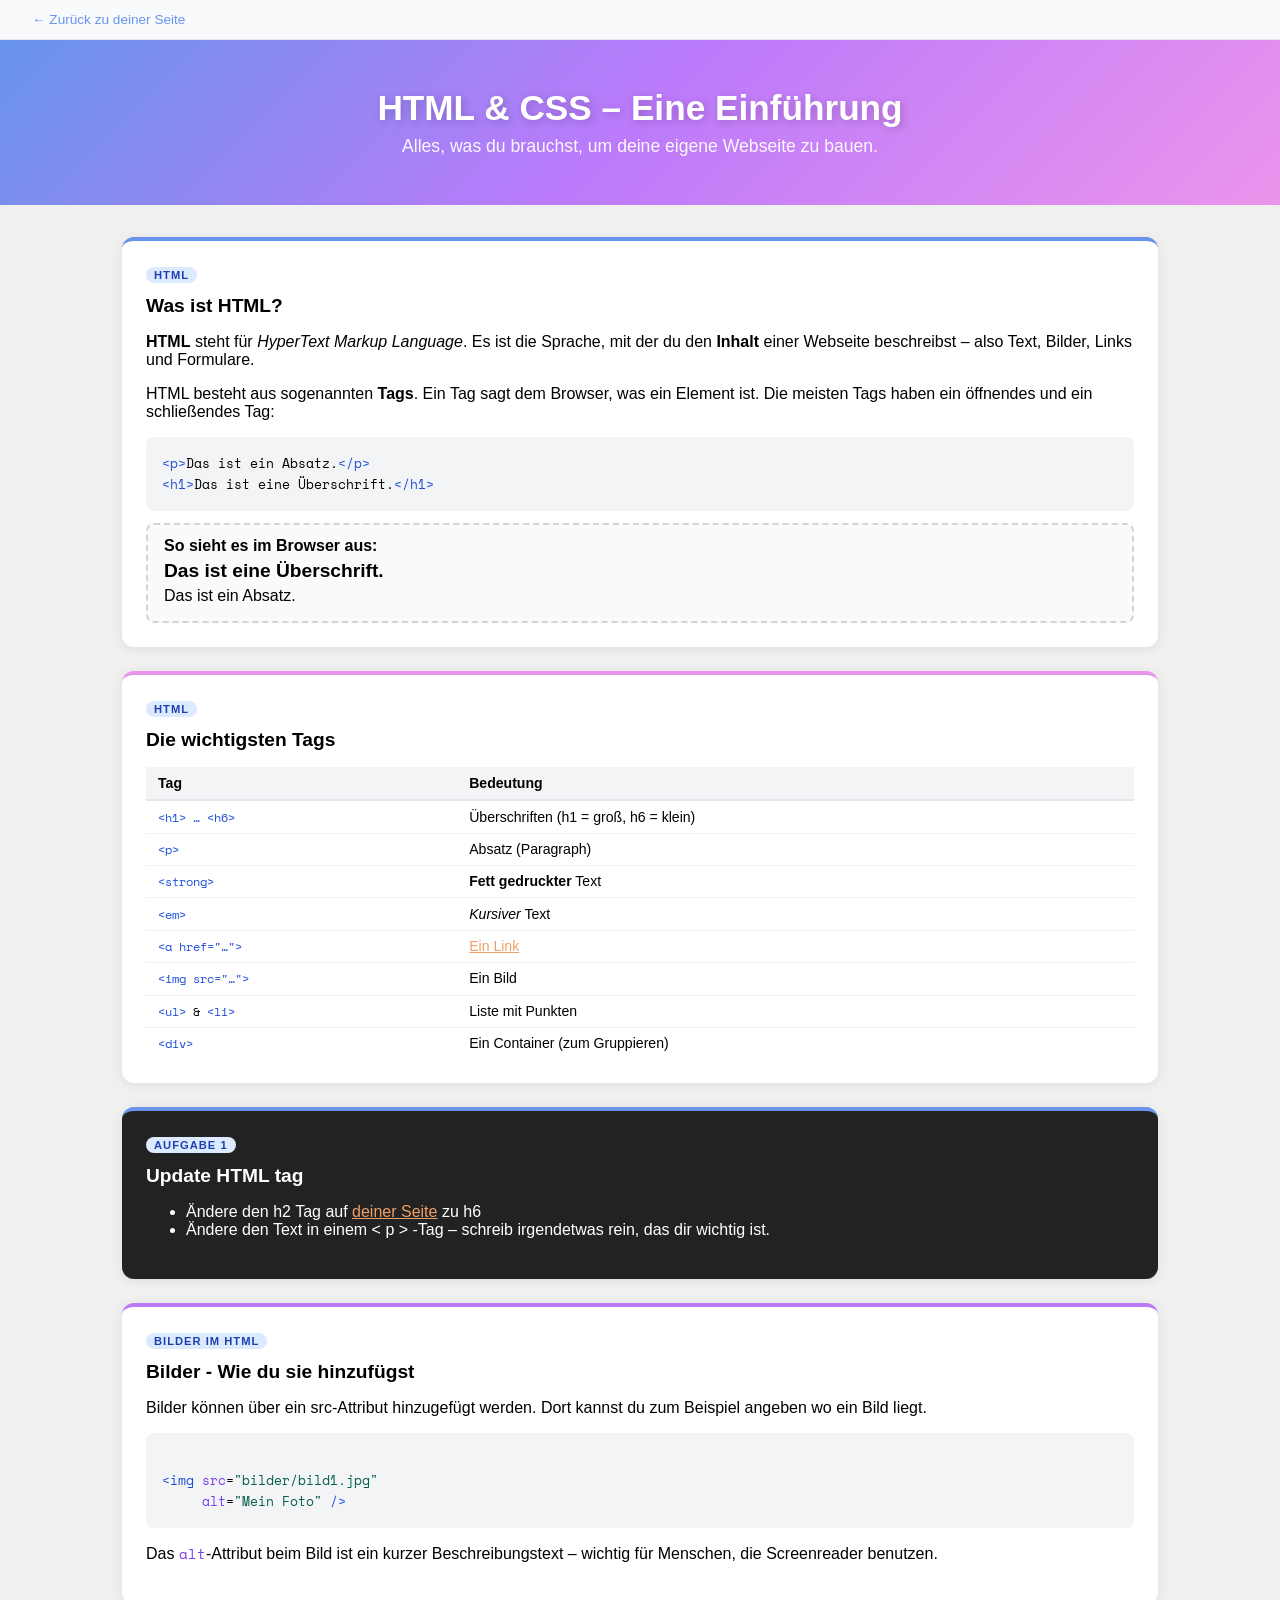
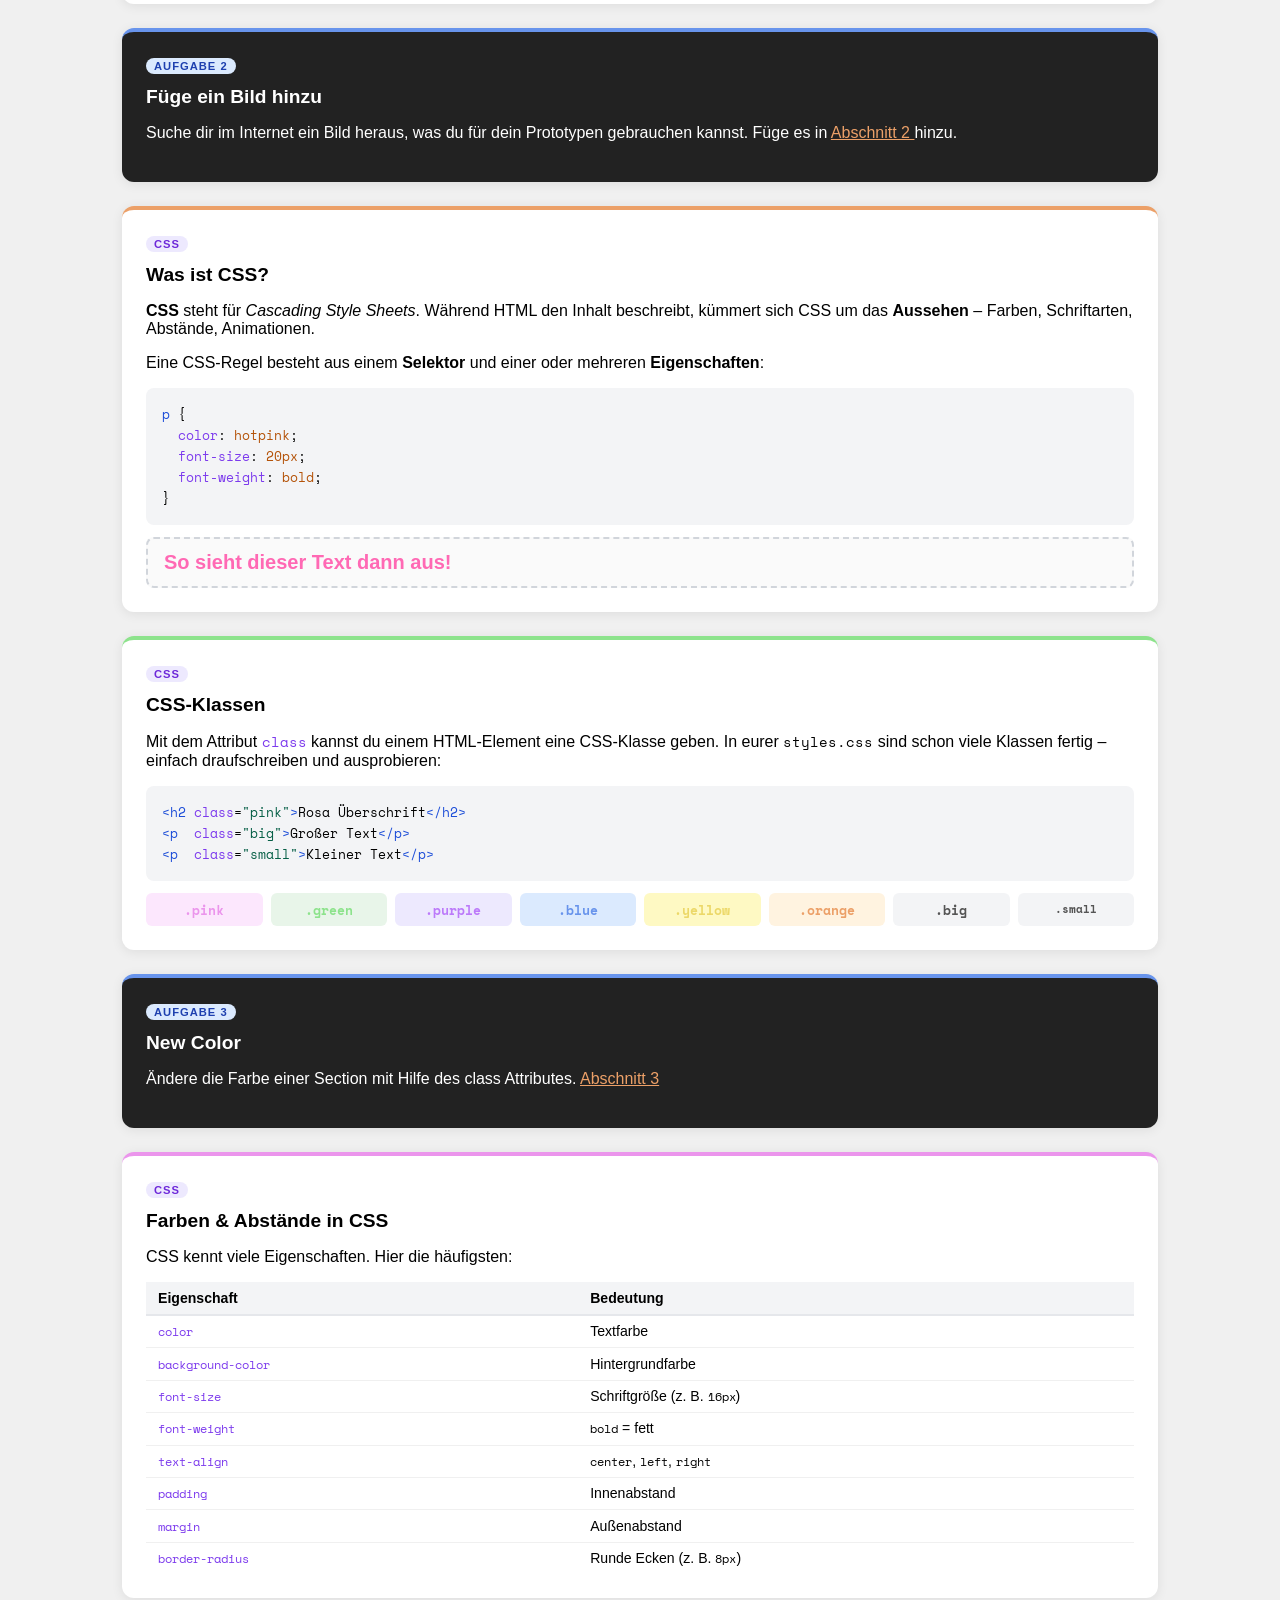
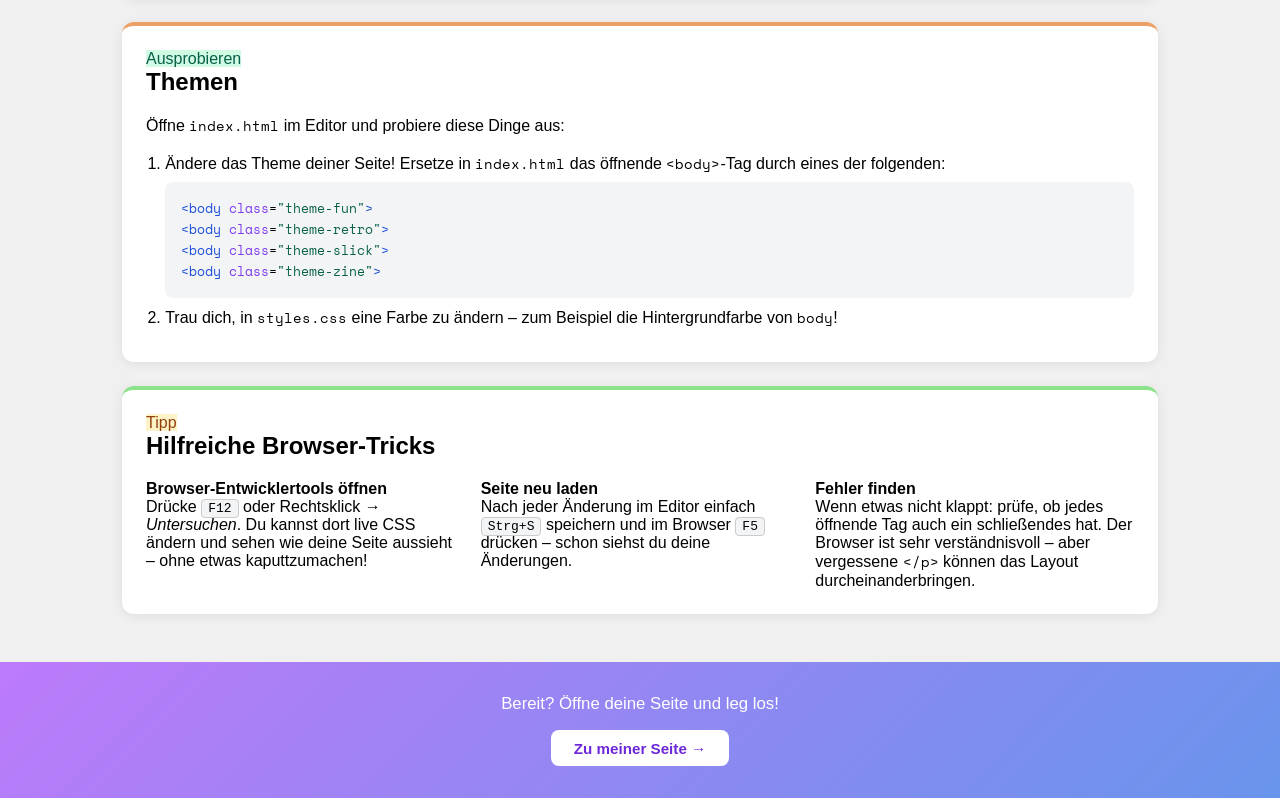
<file: _template/intro.html>
<!DOCTYPE html>
<html lang="de">

<head>
  <meta charset="UTF-8">
  <meta name="viewport" content="width=device-width, initial-scale=1.0">
  <link rel="preconnect" href="https://fonts.googleapis.com">
  <link rel="preconnect" href="https://fonts.gstatic.com" crossorigin>
  <link
    href="https://fonts.googleapis.com/css2?family=Space+Mono:wght@400;700&family=Press+Start+2P&family=Pacifico&family=Archivo+Black&display=swap"
    rel="stylesheet">
  <link rel="stylesheet" href="styles.css">
  <title>Intro: HTML & CSS – Girls'Day@DigitalService</title>
  <style>
    .intro-hero {
      background: linear-gradient(135deg, #6894ec 0%, #bc7afa 50%, #eb95ec 100%);
      color: white;
      padding: 3rem 2rem;
      text-align: center;
    }

    .intro-hero h1 {
      font-size: 2.2rem;
      margin: 0 0 0.5rem;
      text-shadow: 2px 2px 8px rgba(0, 0, 0, 0.2);
    }

    .intro-hero p {
      font-size: 1.1rem;
      margin: 0;
      opacity: 0.95;
    }

    .intro-grid {
      display: grid;
      grid-template-columns: repeat(auto-fit, minmax(600px, 1fr));
      gap: 1.5rem;
      padding: 2rem;
      max-width: 1100px;
      margin: 0 auto;
    }

    .card {
      background: white;
      border-radius: 12px;
      padding: 1.5rem;
      box-shadow: 0 2px 12px rgba(0, 0, 0, 0.08);
      border-top: 4px solid #6894ec;
    }

    .card.pink-border {
      border-top-color: #eb95ec;
    }

    .card.purple-border {
      border-top-color: #bc7afa;
    }

    .card.orange-border {
      border-top-color: #eca068;
    }

    .card.green-border {
      border-top-color: #8de38c;
    }

    .card.dark-background {
      color: white;
      background-color: #222222;
    }

    .card h2 {
      margin-top: 0;
      font-size: 1.2rem;
    }

    .card .label {
      display: inline-block;
      font-size: 0.7rem;
      font-weight: bold;
      text-transform: uppercase;
      letter-spacing: 1px;
      padding: 2px 8px;
      border-radius: 20px;
      margin-bottom: 0.75rem;
    }

    .label-html {
      background: #dbeafe;
      color: #1e40af;
    }

    .label-css {
      background: #ede9fe;
      color: #6d28d9;
    }

    .label-tipp {
      background: #fef3c7;
      color: #92400e;
    }

    .label-try {
      background: #d1fae5;
      color: #065f46;
    }

    code {
      font-family: 'Space Mono', 'Courier New', monospace;
      font-size: 0.85em;
    }

    pre {
      background: #f3f4f6;
      border-radius: 8px;
      padding: 1rem;
      overflow-x: auto;
      font-family: 'Space Mono', 'Courier New', monospace;
      font-size: 0.82rem;
      line-height: 1.6;
      margin: 0.75rem 0 0;
    }

    .tag {
      color: #1d4ed8;
    }

    .attr {
      color: #7c3aed;
    }

    .val {
      color: #065f46;
    }

    .prop {
      color: #7c3aed;
    }

    .val2 {
      color: #b45309;
    }

    .comment {
      color: #9ca3af;
      font-style: italic;
    }

    .cheatsheet {
      width: 100%;
      border-collapse: collapse;
      font-size: 0.88rem;
      margin-top: 0.5rem;
    }

    .cheatsheet th {
      background: #f3f4f6;
      padding: 0.5rem 0.75rem;
      text-align: left;
      border-bottom: 2px solid #e5e7eb;
    }

    .cheatsheet td {
      padding: 0.45rem 0.75rem;
      border-bottom: 1px solid #f0f0f0;
      vertical-align: top;
    }

    .cheatsheet tr:last-child td {
      border-bottom: none;
    }

    .demo-box {
      border: 2px dashed #d1d5db;
      border-radius: 8px;
      padding: 0.75rem 1rem;
      margin-top: 0.75rem;
      background: #fafafa;
    }

    .demo-box p {
      margin: 0;
    }

    .step-list {
      padding-left: 1.2rem;
      margin: 0.5rem 0 0;
    }

    .step-list li {
      margin-bottom: 0.5rem;
      line-height: 1.5;
    }

    .css-class-grid {
      display: grid;
      grid-template-columns: repeat(auto-fill, minmax(110px, 1fr));
      gap: 0.5rem;
      margin-top: 0.75rem;
    }

    .css-pill {
      border-radius: 6px;
      padding: 0.4rem 0.6rem;
      text-align: center;
      font-size: 0.82rem;
      font-weight: bold;
      font-family: 'Space Mono', monospace;
    }

    .breadcrumb {
      padding: 0.75rem 2rem;
      background: #f9fafb;
      border-bottom: 1px solid #e5e7eb;
      font-size: 0.85rem;
    }

    .breadcrumb a {
      color: #6894ec;
      text-decoration: none;
    }

    .breadcrumb a:hover {
      text-decoration: underline;
    }

    .card a {
      color: #eca068;
    }

    .full-width-card {
      background: white;
      border-radius: 12px;
      padding: 1.5rem;
      box-shadow: 0 2px 12px rgba(0, 0, 0, 0.08);
      border-top: 4px solid #eca068;
      grid-column: 1 / -1;
    }

    .full-width-card h2 {
      margin-top: 0;
    }

    .cta-bar {
      background: linear-gradient(135deg, #bc7afa, #6894ec);
      color: white;
      text-align: center;
      padding: 2rem;
      margin-top: 1rem;
    }

    .cta-bar p {
      margin: 0 0 1rem;
      font-size: 1.05rem;
    }

    .cta-btn {
      display: inline-block;
      background: white;
      color: #6d28d9;
      font-weight: bold;
      padding: 0.6rem 1.4rem;
      border-radius: 8px;
      text-decoration: none;
      font-size: 0.95rem;
      transition: transform 0.15s, box-shadow 0.15s;
    }

    .cta-btn:hover {
      transform: translateY(-2px);
      box-shadow: 0 6px 18px rgba(0, 0, 0, 0.2);
    }
  </style>
</head>

<body>

  <div class="breadcrumb">
    <a href="/">← Zurück zu deiner Seite</a>
  </div>

  <div class="intro-hero">
    <h1>HTML &amp; CSS – Eine Einführung</h1>
    <p>Alles, was du brauchst, um deine eigene Webseite zu bauen.</p>
  </div>

  <div class="intro-grid">

    <!-- Was ist HTML? -->
    <div class="card">
      <span class="label label-html">HTML</span>
      <h2>Was ist HTML?</h2>
      <p>
        <strong>HTML</strong> steht für <em>HyperText Markup Language</em>.
        Es ist die Sprache, mit der du den <strong>Inhalt</strong> einer Webseite beschreibst –
        also Text, Bilder, Links und Formulare.
      </p>
      <p>
        HTML besteht aus sogenannten <strong>Tags</strong>. Ein Tag sagt dem Browser,
        was ein Element ist. Die meisten Tags haben ein öffnendes und ein schließendes Tag:
      </p>
      <pre><span class="tag">&lt;p&gt;</span>Das ist ein Absatz.<span class="tag">&lt;/p&gt;</span>
<span class="tag">&lt;h1&gt;</span>Das ist eine Überschrift.<span class="tag">&lt;/h1&gt;</span></pre>
      <div class="demo-box">
        <p><strong>So sieht es im Browser aus:</strong></p>
        <h1 style="font-size:1.2rem;margin:0.3rem 0;">Das ist eine Überschrift.</h1>
        <p style="margin:0.3rem 0;">Das ist ein Absatz.</p>
      </div>


    </div>

    <!-- HTML-Tags Cheatsheet -->
    <div class="card pink-border">
      <span class="label label-html">HTML</span>
      <h2>Die wichtigsten Tags</h2>
      <table class="cheatsheet">
        <tr>
          <th>Tag</th>
          <th>Bedeutung</th>
        </tr>
        <tr>
          <td><code><span class="tag">&lt;h1&gt; … &lt;h6&gt;</span></code></td>
          <td>Überschriften (h1 = groß, h6 = klein)</td>
        </tr>
        <tr>
          <td><code><span class="tag">&lt;p&gt;</span></code></td>
          <td>Absatz (Paragraph)</td>
        </tr>
        <tr>
          <td><code><span class="tag">&lt;strong&gt;</span></code></td>
          <td><strong>Fett gedruckter</strong> Text</td>
        </tr>
        <tr>
          <td><code><span class="tag">&lt;em&gt;</span></code></td>
          <td><em>Kursiver</em> Text</td>
        </tr>
        <tr>
          <td><code><span class="tag">&lt;a href="…"&gt;</span></code></td>
          <td><a href="#" onclick="return false;">Ein Link</a></td>
        </tr>
        <tr>
          <td><code><span class="tag">&lt;img src="…"&gt;</span></code></td>
          <td>Ein Bild</td>
        </tr>
        <tr>
          <td><code><span class="tag">&lt;ul&gt;</span> &amp; <span class="tag">&lt;li&gt;</span></code></td>
          <td>Liste mit Punkten</td>
        </tr>
        <tr>
          <td><code><span class="tag">&lt;div&gt;</span></code></td>
          <td>Ein Container (zum Gruppieren)</td>
        </tr>
      </table>
    </div>

    <div class="card dark-background">
      <span class="label label-html">Aufgabe 1</span>
      <h2>Update HTML tag</h2>
      <ul>
              <li>Ändere den h2 Tag auf <a href="/index.html#section1">deiner Seite</a> zu h6</li>

              <li>Ändere den Text in einem &lt p &gt -Tag – schreib irgendetwas rein, das dir wichtig ist.</li>
      </ul>
    </div>

    <!-- img -->
    <div class="card purple-border">
      <span class="label label-html">Bilder im HTML</span>
      <h2>Bilder - Wie du sie hinzufügst</h2>
      <p>
        Bilder können über ein src-Attribut hinzugefügt werden. Dort kannst du zum Beispiel angeben wo ein Bild liegt.
      </p>
      <pre>

<span class="tag">&lt;img</span> <span class="attr">src</span>=<span class="val">"bilder/bild1.jpg"</span>
     <span class="attr">alt</span>=<span class="val">"Mein Foto"</span> <span class="tag">/&gt;</span></pre>
      <p>
        Das <code><span class="attr">alt</span></code>-Attribut beim Bild ist ein kurzer
        Beschreibungstext – wichtig für Menschen, die Screenreader benutzen.
      </p>
    </div>

    <div class="card dark-background">
      <span class="label label-html">Aufgabe 2</span>
      <h2>Füge ein Bild hinzu</h2>
      <p> Suche dir im Internet ein Bild heraus, was du für dein Prototypen gebrauchen kannst.
        Füge es in <a href="/index.html#section2">Abschnitt 2 </a> hinzu.</p>
    </div>



    <!-- Was ist CSS? -->
    <div class="card orange-border">
      <span class="label label-css">CSS</span>
      <h2>Was ist CSS?</h2>
      <p>
        <strong>CSS</strong> steht für <em>Cascading Style Sheets</em>.
        Während HTML den Inhalt beschreibt, kümmert sich CSS um das <strong>Aussehen</strong> –
        Farben, Schriftarten, Abstände, Animationen.
      </p>
      <p>Eine CSS-Regel besteht aus einem <strong>Selektor</strong> und einer oder mehreren
        <strong>Eigenschaften</strong>:</p>
      <pre><span class="tag">p</span> {
  <span class="prop">color</span>: <span class="val2">hotpink</span>;
  <span class="prop">font-size</span>: <span class="val2">20px</span>;
  <span class="prop">font-weight</span>: <span class="val2">bold</span>;
}</pre>
      <div class="demo-box">
        <p style="color:hotpink;font-size:20px;font-weight:bold;margin:0;">
          So sieht dieser Text dann aus!
        </p>
      </div>
    </div>

    <!-- CSS-Klassen -->
    <div class="card green-border">
      <span class="label label-css">CSS</span>
      <h2>CSS-Klassen</h2>
      <p>
        Mit dem Attribut <code><span class="attr">class</span></code> kannst du einem
        HTML-Element eine CSS-Klasse geben. In eurer <code>styles.css</code> sind
        schon viele Klassen fertig – einfach draufschreiben und ausprobieren:
      </p>
      <pre><span class="tag">&lt;h2</span> <span class="attr">class</span>=<span class="val">"pink"</span><span class="tag">&gt;</span>Rosa Überschrift<span class="tag">&lt;/h2&gt;</span>
<span class="tag">&lt;p</span>  <span class="attr">class</span>=<span class="val">"big"</span><span class="tag">&gt;</span>Großer Text<span class="tag">&lt;/p&gt;</span>
<span class="tag">&lt;p</span>  <span class="attr">class</span>=<span class="val">"small"</span><span class="tag">&gt;</span>Kleiner Text<span class="tag">&lt;/p&gt;</span></pre>
      <div class="css-class-grid">
        <div class="css-pill" style="background:#fce7fd;color:#eb95ec;">.pink</div>
        <div class="css-pill" style="background:#e8f5e9;color:#8de38c;">.green</div>
        <div class="css-pill" style="background:#ede9fe;color:#bc7afa;">.purple</div>
        <div class="css-pill" style="background:#dbeafe;color:#6894ec;">.blue</div>
        <div class="css-pill" style="background:#fef9c3;color:#ecd868;">.yellow</div>
        <div class="css-pill" style="background:#fff3e0;color:#eca068;">.orange</div>
        <div class="css-pill" style="background:#f3f4f6;color:#555;">.big</div>
        <div class="css-pill" style="background:#f3f4f6;color:#555;font-size:0.7rem;">.small</div>
      </div>
    </div>


    <div class="card dark-background">
      <span class="label label-html">Aufgabe 3</span>
      <h2>New Color</h2>
      <p> Ändere die Farbe einer Section mit Hilfe des class Attributes. <a href="/index.html#section3">Abschnitt 3 </a></p>
    </div>


    <!-- CSS Inline-Styles -->
    <div class="card pink-border">
      <span class="label label-css">CSS</span>
      <h2>Farben &amp; Abstände in CSS</h2>
      <p>CSS kennt viele Eigenschaften. Hier die häufigsten:</p>
      <table class="cheatsheet">
        <tr>
          <th>Eigenschaft</th>
          <th>Bedeutung</th>
        </tr>
        <tr>
          <td><code><span class="prop">color</span></code></td>
          <td>Textfarbe</td>
        </tr>
        <tr>
          <td><code><span class="prop">background-color</span></code></td>
          <td>Hintergrundfarbe</td>
        </tr>
        <tr>
          <td><code><span class="prop">font-size</span></code></td>
          <td>Schriftgröße (z. B. <code>16px</code>)</td>
        </tr>
        <tr>
          <td><code><span class="prop">font-weight</span></code></td>
          <td><code>bold</code> = fett</td>
        </tr>
        <tr>
          <td><code><span class="prop">text-align</span></code></td>
          <td><code>center</code>, <code>left</code>, <code>right</code></td>
        </tr>
        <tr>
          <td><code><span class="prop">padding</span></code></td>
          <td>Innenabstand</td>
        </tr>
        <tr>
          <td><code><span class="prop">margin</span></code></td>
          <td>Außenabstand</td>
        </tr>
        <tr>
          <td><code><span class="prop">border-radius</span></code></td>
          <td>Runde Ecken (z. B. <code>8px</code>)</td>
        </tr>
      </table>
    </div>

    <!-- Jetzt bist du dran -->
    <div class="full-width-card">
      <span class="label label-try">Ausprobieren</span>
      <h2>Themen</h2>
      <p>Öffne <code>index.html</code> im Editor und probiere diese Dinge aus:</p>
      <ol class="step-list">

        <li>
          Ändere das Theme deiner Seite! Ersetze in <code>index.html</code> das öffnende
          <code>&lt;body&gt;</code>-Tag durch eines der folgenden:
          <pre
            style="margin-top:0.4rem;"><span class="tag">&lt;body</span> <span class="attr">class</span>=<span class="val">"theme-fun"</span><span class="tag">&gt;</span>
<span class="tag">&lt;body</span> <span class="attr">class</span>=<span class="val">"theme-retro"</span><span class="tag">&gt;</span>
<span class="tag">&lt;body</span> <span class="attr">class</span>=<span class="val">"theme-slick"</span><span class="tag">&gt;</span>
<span class="tag">&lt;body</span> <span class="attr">class</span>=<span class="val">"theme-zine"</span><span class="tag">&gt;</span></pre>
        </li>
        <li>
          Trau dich, in <code>styles.css</code> eine Farbe zu ändern –
          zum Beispiel die Hintergrundfarbe von <code>body</code>!
        </li>
      </ol>
    </div>

    <!-- Tipp-Box -->
    <div class="full-width-card" style="border-top-color: #8de38c;">
      <span class="label label-tipp">Tipp</span>
      <h2>Hilfreiche Browser-Tricks</h2>
      <div style="display:grid;grid-template-columns:repeat(auto-fit,minmax(240px,1fr));gap:1rem;margin-top:0.5rem;">
        <div>
          <strong>Browser-Entwicklertools öffnen</strong><br>
          Drücke <kbd style="background:#f3f4f6;border:1px solid #ccc;border-radius:4px;padding:1px 6px;">F12</kbd>
          oder Rechtsklick → <em>Untersuchen</em>.
          Du kannst dort live CSS ändern und sehen wie deine Seite aussieht – ohne etwas kaputtzumachen!
        </div>
        <div>
          <strong>Seite neu laden</strong><br>
          Nach jeder Änderung im Editor einfach
          <kbd style="background:#f3f4f6;border:1px solid #ccc;border-radius:4px;padding:1px 6px;">Strg+S</kbd>
          speichern und im Browser
          <kbd style="background:#f3f4f6;border:1px solid #ccc;border-radius:4px;padding:1px 6px;">F5</kbd>
          drücken – schon siehst du deine Änderungen.
        </div>
        <div>
          <strong>Fehler finden</strong><br>
          Wenn etwas nicht klappt: prüfe, ob jedes öffnende Tag auch ein schließendes hat.
          Der Browser ist sehr verständnisvoll – aber vergessene
          <code>&lt;/p&gt;</code> können das Layout durcheinanderbringen.
        </div>
      </div>
    </div>

  </div>

  <div class="cta-bar">
    <p>Bereit? Öffne deine Seite und leg los!</p>
    <a class="cta-btn" href="/">Zu meiner Seite →</a>
  </div>

</body>

</html>
</file>
<file: _template/styles.css>
* {
  box-sizing: border-box;
}

body {
  max-width: 100%;
  margin: 0;
  font-family: system-ui, sans-serif;
  color: black;
  background-color: white;
}

nav {
  display: flex;
  flex-wrap: wrap;
  align-items: center;
  justify-content: center;
  padding: 0.5rem;
  gap: 0.5rem;
  border-bottom: solid 1px #aaa;
  background-color: #eee;
}

nav a {
  display: inline-block;
  min-width: 9rem;
  padding: 0.5rem;
  border-radius: 0.2rem;
  border: solid 1px #aaa;
  text-align: center;
  text-decoration: none;
  color: #555;
}

nav a[aria-current="page"] {
  color: #000;
  background-color: #d4d4d4;
}

main {
  padding: 1rem;
}

h1 {
  font-weight: bold;
  font-size: 1.5rem;
}

/* Add some basic styles for better appearance */
body {
  font-family: Arial, sans-serif;
  margin: 0;
  padding: 0;
  background-color: #f0f0f0;
}

header {
  background-color: #333;
  color: #fff;
  padding: 10px;
  text-align: center;
}

nav {
  background-color: #444;
  padding: 10px;
  text-align: center;
}

nav a {
  color: #fff;
  text-decoration: none;
  margin: 0 10px;
}

section {
  padding: 20px;
  margin: 10px;
  background-color: #fff;
  border-radius: 5px;
}

.horizontal-section {
  display: flex;
  flex-direction: row;
  width: 100%;
  height: auto;
  justify-content: center;
}

.horizontal-section.horizontal-section--full-width-image {
  max-width: 100%;
  background-image: url("./bilder/bild.jpg");
  background-size: cover;
  background-position: center;
  box-shadow: inset 0 0 0 1000px rgba(0, 0, 0, 0.2);
    text-align: center;
    
}

.horizontal-section .horizontal-section-text {
  background-color: transparent;
  color: #fff;
  padding: 10px;

}

.horizontal-section section {
  flex: 1 50%;
  min-width: 0;
}

.horizontal-section img {
  display: block;
  max-width: 100%;
  height: auto;
}

.header-section {
  background-image: url("./bilder/bild.jpg");
  background-size: cover;
  background-position: center;
  box-shadow: inset 0 0 0 1000px rgba(0, 0, 0, 0.2);
}

/* CSS classes to play around */
.pink {
  color: #eb95ec;
  /* Pastel Pink */
}

.green {
  color: #8de38c;
  /* Pastel Blue */
}

.purple {
  color: #bc7afa;
  /* Pastel Purple */
}

.blue {
  color: #6894ec;
  /* Pastel Green */
}

.yellow {
  color: #ecd868;
  /* Pastel Yellow */
}

.orange {
  color: #eca068;
  /* Pastel Orange */
}

.big {
  font-size: 24px;
}

.small {
  font-size: 12px;
}
</file>
<file: _template/styles_themes.css>
* {
  box-sizing: border-box;
}

body {
  margin: 0;
  font-family: system-ui, sans-serif;
  color: black;
  background-color: white;
}

nav {
  display: flex;
  flex-wrap: wrap;
  align-items: center;
  justify-content: center;
  padding: 0.5rem;
  gap: 0.5rem;
  border-bottom: solid 1px #aaa;
  background-color: #eee;
}

nav a {
  display: inline-block;
  min-width: 9rem;
  padding: 0.5rem;
  border-radius: 0.2rem;
  border: solid 1px #aaa;
  text-align: center;
  text-decoration: none;
  color: #555;
  transition:
    background-color 0.2s,
    color 0.2s,
    transform 0.15s,
    box-shadow 0.2s;
}

nav a:hover {
  background-color: #d4d4d4;
  color: #000;
  transform: translateY(-2px);
  box-shadow: 0 3px 8px rgba(0, 0, 0, 0.15);
}

nav a[aria-current="page"] {
  color: #000;
  background-color: #d4d4d4;
}

main {
  padding: 1rem;
}

h1 {
  font-weight: bold;
  font-size: 1.5rem;
}

/* Add some basic styles for better appearance */
body {
  font-family: Arial, sans-serif;
  margin: 0;
  padding: 0;
  background-color: #f0f0f0;
}

header {
  background-color: #333;
  color: #fff;
  padding: 10px;
  text-align: center;
}

nav {
  background-color: #444;
  padding: 10px;
  text-align: center;
}

nav a {
  color: #fff;
  text-decoration: none;
  margin: 0 10px;
}

section {
  padding: 20px;
  margin: 10px;
  background-color: #fff;
  border-radius: 5px;
  flex-grow: 1;
}

input[type="submit"] {
  cursor: pointer;
  padding: 8px 18px;
  background-color: #555;
  color: white;
  border: none;
  border-radius: 4px;
  transition:
    transform 0.15s ease,
    box-shadow 0.2s ease;
}

input[type="submit"]:hover {
  transform: translateY(-3px);
  box-shadow: 0 6px 16px rgba(0, 0, 0, 0.25);
}

input[type="submit"]:active {
  transform: translateY(0);
  box-shadow: none;
}

.horizontal-section {
  display: flex;
  flex-direction: row;
  flex-grow: 1;
}

.header-section {
  background-image: url("./bilder/bild.jpg");
  background-size: cover;
  background-position: center;
  box-shadow: inset 0 0 0 1000px rgba(0, 0, 0, 0.2);
}

/* CSS classes to play around */
.pink {
  color: #eb95ec;
  /* Pastel Pink */
}

.green {
  color: #8de38c;
  /* Pastel Blue */
}

.purple {
  color: #bc7afa;
  /* Pastel Purple */
}

.blue {
  color: #6894ec;
  /* Pastel Green */
}

.yellow {
  color: #ecd868;
  /* Pastel Yellow */
}

.orange {
  color: #eca068;
  /* Pastel Orange */
}

.big {
  font-size: 24px;
}

.small {
  font-size: 12px;
}

@keyframes neon-pulse {
  0%,
  100% {
    box-shadow:
      0 0 5px #ff0080,
      0 0 10px #ff0080;
  }
  50% {
    box-shadow:
      0 0 20px #ff0080,
      0 0 45px #ff0080,
      0 0 80px #ff0080;
  }
}

@keyframes fun-wiggle {
  0%,
  100% {
    transform: rotate(-4deg) scale(1.06);
  }
  50% {
    transform: rotate(4deg) scale(1.06);
  }
}

@keyframes gradient-shift {
  0% {
    background-position: 0% 50%;
  }
  50% {
    background-position: 100% 50%;
  }
  100% {
    background-position: 0% 50%;
  }
}

/* ============================================================
   THEMES - So verwendest du ein Theme:
   Ändere <body> zu <body class="theme-slick">
   Verfügbare Themes: theme-slick  |  theme-retro  |  theme-fun  |  theme-zine
   ============================================================ */

/* ---- SLICK: VIP Backstage Pass ---- */

.theme-slick {
  background-color: #08080f;
  color: #d4c8a8;
  font-family: "Space Mono", "Courier New", monospace;
}

.theme-slick header {
  background: linear-gradient(180deg, #1c0d35 0%, #100820 60%, #08080f 100%);
  color: #c9a355;
  padding: 50px 20px;
  text-align: center;
  border-bottom: 1px solid rgba(201, 163, 85, 0.25);
  box-shadow: 0 8px 40px rgba(201, 163, 85, 0.12);
}

.theme-slick .header-section {
  background-image: none;
  box-shadow: 0 8px 40px rgba(201, 163, 85, 0.12);
}

.theme-slick nav {
  background-color: #0d0d1a;
  border-bottom: 1px solid rgba(201, 163, 85, 0.2);
}

.theme-slick nav a {
  color: #c9a355;
  border-color: rgba(201, 163, 85, 0.3);
  font-size: 0.8rem;
  letter-spacing: 1px;
  text-transform: uppercase;
  transition:
    background-color 0.2s,
    box-shadow 0.2s,
    transform 0.15s;
}

.theme-slick nav a:hover {
  background-color: rgba(201, 163, 85, 0.08);
  box-shadow: 0 0 14px rgba(201, 163, 85, 0.45);
  transform: translateY(-2px);
}

.theme-slick section {
  background-color: #0d0d1a;
  border: 1px solid rgba(201, 163, 85, 0.15);
  border-left: 3px solid #c9a355;
  color: #d4c8a8;
}

.theme-slick h1 {
  color: #c9a355;
  letter-spacing: 6px;
  text-transform: uppercase;
  font-size: 1.8rem;
}

.theme-slick h2 {
  color: #c9a355;
  letter-spacing: 3px;
  text-transform: uppercase;
}

.theme-slick input[type="text"],
.theme-slick input[type="email"] {
  background: #08080f;
  color: #d4c8a8;
  border: 1px solid rgba(201, 163, 85, 0.4);
  padding: 6px 10px;
  border-radius: 2px;
}

.theme-slick input[type="submit"] {
  background: linear-gradient(to right, #c9a355 50%, #a07830 50%);
  background-size: 200% 100%;
  background-position: right;
  color: #08080f;
  border: 1px solid #c9a355;
  cursor: pointer;
  padding: 8px 22px;
  font-family: "Space Mono", monospace;
  font-size: 0.75rem;
  letter-spacing: 2px;
  text-transform: uppercase;
  transition:
    background-position 0.35s ease,
    transform 0.15s,
    box-shadow 0.3s;
}

.theme-slick input[type="submit"]:hover {
  background-position: left;
  box-shadow: 0 0 22px rgba(201, 163, 85, 0.65);
  transform: translateY(-2px);
}

.theme-slick input[type="submit"]:active {
  transform: translateY(1px);
  box-shadow: none;
}

/* ---- RETRO: Vintage Konzert-Poster ---- */

.theme-retro {
  background-color: #040008;
  color: #e8d5a0;
  font-family: "Courier New", monospace;
  background-image:
    radial-gradient(
      ellipse at 15% 15%,
      rgba(255, 0, 128, 0.1) 0%,
      transparent 50%
    ),
    radial-gradient(
      ellipse at 85% 85%,
      rgba(0, 200, 255, 0.1) 0%,
      transparent 50%
    ),
    linear-gradient(rgba(255, 0, 255, 0.04) 1px, transparent 1px),
    linear-gradient(90deg, rgba(255, 0, 255, 0.04) 1px, transparent 1px);
  background-size:
    auto,
    auto,
    30px 30px,
    30px 30px;
}

.theme-retro header {
  position: relative;
  overflow: hidden;
  background: #040008;
  color: #ff0080;
  padding: 50px 20px;
  text-align: center;
  text-transform: uppercase;
  border-bottom: 3px solid #ff0080;
  box-shadow: 0 0 60px rgba(255, 0, 128, 0.35);
}

/* Concert spotlight beam */
.theme-retro header::before {
  content: "";
  position: absolute;
  top: -10%;
  left: 50%;
  transform: translateX(-50%);
  width: 350px;
  height: 220%;
  background: radial-gradient(
    ellipse at top,
    rgba(255, 0, 128, 0.22) 0%,
    rgba(255, 200, 0, 0.08) 35%,
    transparent 70%
  );
  pointer-events: none;
}

.theme-retro .header-section {
  background-image: none;
  box-shadow: 0 0 60px rgba(255, 0, 128, 0.35);
}

.theme-retro nav {
  background-color: #040008;
  border-top: 2px solid #ffff00;
  border-bottom: 2px solid #ffff00;
}

.theme-retro nav a {
  color: #ffff00;
  border: 1px solid #ffff00;
  text-shadow: 0 0 6px #ffff00;
  text-transform: uppercase;
  font-size: 0.72rem;
  letter-spacing: 1px;
  transition:
    background-color 0.2s,
    box-shadow 0.2s,
    transform 0.15s;
}

.theme-retro nav a:hover {
  background-color: rgba(255, 255, 0, 0.08);
  box-shadow: 0 0 14px rgba(255, 255, 0, 0.7);
  text-shadow: 0 0 14px #ffff00;
  transform: translateY(-2px);
}

.theme-retro section {
  background-color: rgba(4, 0, 8, 0.95);
  border: 2px solid;
  color: #e8d5a0;
}

.theme-retro #section1 {
  border-color: #ff0080;
  box-shadow: 0 0 14px rgba(255, 0, 128, 0.25);
}
.theme-retro #section2 {
  border-color: #00ffff;
  box-shadow: 0 0 14px rgba(0, 255, 255, 0.25);
}
.theme-retro #section3 {
  border-color: #ffff00;
  box-shadow: 0 0 14px rgba(255, 255, 0, 0.25);
}
.theme-retro #section4 {
  border-color: #ff0080;
  box-shadow: 0 0 14px rgba(255, 0, 128, 0.25);
}
.theme-retro #section5 {
  border-color: #00ffff;
  box-shadow: 0 0 14px rgba(0, 255, 255, 0.25);
}

.theme-retro h1 {
  color: #ff0080;
  font-family: "Press Start 2P", "Courier New", monospace;
  text-shadow:
    0 0 10px #ff0080,
    0 0 30px #ff0080,
    0 0 60px #ff0080;
  letter-spacing: 4px;
  font-size: 1rem;
  text-transform: uppercase;
}

.theme-retro h2 {
  color: #00ffff;
  font-family: "Press Start 2P", "Courier New", monospace;
  text-shadow:
    0 0 8px #00ffff,
    0 0 20px #00ffff;
  font-size: 0.6rem;
  letter-spacing: 2px;
  text-transform: uppercase;
}

.theme-retro input[type="text"],
.theme-retro input[type="email"] {
  background: #040008;
  color: #e8d5a0;
  border: 1px solid #ffff00;
  padding: 6px 8px;
}

.theme-retro input[type="submit"] {
  background: #040008;
  color: #ff0080;
  border: 2px solid #ff0080;
  cursor: pointer;
  padding: 8px 20px;
  text-shadow: 0 0 5px #ff0080;
  box-shadow: 0 0 12px rgba(255, 0, 128, 0.5);
  font-family: "Press Start 2P", monospace;
  font-size: 0.55rem;
  text-transform: uppercase;
  letter-spacing: 2px;
  transition:
    box-shadow 0.2s,
    color 0.2s;
}

.theme-retro input[type="submit"]:hover {
  animation: neon-pulse 1.2s ease-in-out infinite;
  color: white;
}

.theme-retro input[type="submit"]:active {
  animation: none;
  box-shadow: 0 0 5px #ff0080;
}

/* ---- FUN: Pop-Konzert / Festival ---- */

.theme-fun {
  background: linear-gradient(
    -45deg,
    #ff9a9e,
    #fad0c4,
    #a18cd1,
    #fbc2eb,
    #a6c0fe,
    #f6d365,
    #ff9a9e
  );
  background-size: 400% 400%;
  animation: gradient-shift 10s ease infinite;
  font-family: "Pacifico", "Comic Sans MS", cursive;
  color: #3d005a;
}

.theme-fun header {
  background: linear-gradient(135deg, #f953c6 0%, #b91d73 50%, #ff6b6b 100%);
  color: white;
  border-radius: 0 0 40px 40px;
  padding: 40px 20px;
  box-shadow: 0 8px 30px rgba(249, 83, 198, 0.5);
  text-shadow: 2px 2px 8px rgba(0, 0, 0, 0.15);
}

.theme-fun .header-section {
  background-image: none;
  box-shadow: 0 8px 30px rgba(249, 83, 198, 0.5);
}

.theme-fun nav {
  background: rgba(255, 255, 255, 0.45);
  backdrop-filter: blur(12px);
  border-radius: 20px;
  margin: 12px 20px;
  border-bottom: none;
  border: 2px solid rgba(255, 255, 255, 0.65);
  box-shadow: 0 4px 20px rgba(0, 0, 0, 0.08);
}

.theme-fun nav a {
  color: #3d005a;
  border-color: rgba(61, 0, 90, 0.2);
  border-radius: 20px;
  font-weight: bold;
  transition:
    transform 0.2s,
    box-shadow 0.2s,
    background-color 0.2s;
}

.theme-fun nav a:hover {
  transform: translateY(-3px) scale(1.08);
  box-shadow: 0 6px 18px rgba(0, 0, 0, 0.15);
  background-color: rgba(255, 255, 255, 0.55);
}

.theme-fun section {
  background: rgba(255, 255, 255, 0.55);
  backdrop-filter: blur(8px);
  border-radius: 24px;
  box-shadow: 0 4px 24px rgba(0, 0, 0, 0.07);
  border: 3px solid rgba(255, 255, 255, 0.85);
}

.theme-fun #section1 {
  background: rgba(255, 249, 196, 0.75);
}
.theme-fun #section2 {
  background: rgba(200, 230, 201, 0.75);
}
.theme-fun #section3 {
  background: rgba(187, 222, 251, 0.75);
}
.theme-fun #section4 {
  background: rgba(248, 187, 208, 0.75);
}
.theme-fun #section5 {
  background: rgba(225, 190, 231, 0.75);
}

.theme-fun h1 {
  background: linear-gradient(135deg, #f953c6, #ff6b6b, #feca57, #48dbfb);
  -webkit-background-clip: text;
  -webkit-text-fill-color: transparent;
  background-clip: text;
  filter: drop-shadow(2px 2px 4px rgba(0, 0, 0, 0.12));
}

.theme-fun h2 {
  color: #b91d73;
  text-shadow: 1px 1px 0 rgba(255, 255, 255, 0.7);
}

.theme-fun input[type="text"],
.theme-fun input[type="email"] {
  border: 2px solid #f953c6;
  border-radius: 20px;
  padding: 6px 14px;
  background: rgba(255, 255, 255, 0.8);
  color: #3d005a;
  outline: none;
}

.theme-fun input[type="submit"] {
  background: linear-gradient(135deg, #f953c6, #b91d73);
  color: white;
  border: none;
  border-radius: 25px;
  cursor: pointer;
  padding: 10px 26px;
  font-family: "Pacifico", cursive;
  font-size: 1rem;
  box-shadow: 0 4px 18px rgba(249, 83, 198, 0.5);
  transition:
    box-shadow 0.2s,
    transform 0.2s;
}

.theme-fun input[type="submit"]:hover {
  animation: fun-wiggle 0.45s ease-in-out infinite;
  box-shadow: 0 8px 28px rgba(249, 83, 198, 0.7);
}

.theme-fun input[type="submit"]:active {
  animation: none;
  transform: scale(0.94) translateY(2px);
  box-shadow: 0 2px 8px rgba(249, 83, 198, 0.4);
}

/* ---- ZINE: Neobrutalist / PostHog-Style Retro ---- */

.theme-zine {
  background-color: #fdf7e8;
  background-image: radial-gradient(#1a111118 1.5px, transparent 1.5px);
  background-size: 22px 22px;
  color: #1a1111;
  font-family: "Archivo Black", "Arial Black", sans-serif;
}

.theme-zine header {
  background: #1a1111;
  color: #f9c846;
  padding: 50px 20px;
  text-align: center;
  border-bottom: 3px solid #1a1111;
  box-shadow: none;
}

.theme-zine .header-section {
  background-image: none;
  box-shadow: none;
}

.theme-zine nav {
  background-color: #1a1111;
  border-bottom: 3px solid #1a1111;
}

.theme-zine nav a {
  color: #fdf7e8;
  border: 2px solid #fdf7e8;
  border-radius: 3px;
  font-size: 0.82rem;
  letter-spacing: 0.5px;
  transition:
    background-color 0.12s,
    color 0.12s,
    transform 0.1s,
    box-shadow 0.1s;
}

.theme-zine nav a:hover {
  background-color: #f9c846;
  color: #1a1111;
  border-color: #f9c846;
  transform: translate(-2px, -2px);
  box-shadow: 3px 3px 0 rgba(253, 247, 232, 0.5);
}

.theme-zine section {
  background-color: #ffffff;
  border: 2px solid #1a1111;
  border-radius: 4px;
  box-shadow: 5px 5px 0 #1a1111;
  transition:
    transform 0.12s,
    box-shadow 0.12s;
}

.theme-zine section:hover {
  transform: translate(-2px, -2px);
  box-shadow: 7px 7px 0 #1a1111;
}

.theme-zine h1 {
  color: #f9c846;
  letter-spacing: 3px;
  text-transform: uppercase;
}

.theme-zine h2 {
  color: #1a1111;
  text-transform: uppercase;
  letter-spacing: 1px;
  border-bottom: 4px solid #f9c846;
  display: inline-block;
  padding-bottom: 3px;
}

.theme-zine input[type="text"],
.theme-zine input[type="email"] {
  background: #fdf7e8;
  color: #1a1111;
  border: 2px solid #1a1111;
  padding: 6px 10px;
  border-radius: 3px;
  box-shadow: 3px 3px 0 #1a1111;
  transition:
    box-shadow 0.12s,
    border-color 0.12s;
}

.theme-zine input[type="text"]:focus,
.theme-zine input[type="email"]:focus {
  outline: none;
  border-color: #f9c846;
  box-shadow: 3px 3px 0 #f9c846;
}

.theme-zine input[type="submit"] {
  background: #f9c846;
  color: #1a1111;
  border: 2px solid #1a1111;
  border-radius: 3px;
  cursor: pointer;
  padding: 8px 22px;
  font-family: "Archivo Black", "Arial Black", sans-serif;
  font-size: 0.88rem;
  text-transform: uppercase;
  letter-spacing: 1px;
  box-shadow: 4px 4px 0 #1a1111;
  transition:
    transform 0.1s,
    box-shadow 0.1s;
}

.theme-zine input[type="submit"]:hover {
  transform: translate(-2px, -2px);
  box-shadow: 6px 6px 0 #1a1111;
}

.theme-zine input[type="submit"]:active {
  transform: translate(2px, 2px);
  box-shadow: 1px 1px 0 #1a1111;
}
</file>
<file: styles.css>
* {
  box-sizing: border-box;
  --primary-color: #eb95ec;
}

body {
  margin: 0;
  font-family: system-ui, sans-serif;
  color: #222;
  background-color: #f0f0f0;
}

/* =========================================================
   HEADER
   ========================================================= */
      header.header-hero {
        /* background: linear-gradient(
          135deg,
          #6894ec 0%,
          #bc7afa 50%,
          #eb95ec 100%
        ); */
        background-color: #f76f00;
        color: white;
        padding: 3rem 2rem;
        text-align: center;
        height: 210px;
      }

      header.header-hero h1 {
        font-size: 2.2rem;
        margin: 0 0 0.5rem;
        text-shadow: 2px 2px 8px rgba(0, 0, 0, 0.2);
      }

      header.header-hero p {
        font-size: 1.1rem;
        margin: 0;
        opacity: 0.95;
      }

      header.header-hero.header-hero-background-image {
        /* background: linear-gradient(
          135deg,
          #6894ec 0%,
          #bc7afa 50%,
          #eb95ec 100%
        ); */
        background-color: #f76f00;
        background: url(./bilder/bild.jpg);
        background-size: cover;
        background-position: center ;
        color: white;
        padding: 3rem 2rem;
        text-align: center;
        height: 210px;
      }

h1 {
  font-weight: bold;
  font-size: 1.5rem;
}

/* =========================================================
   PRIMARY NAV — links to other pages
   Bold, dark, top-level. This is the "main menu".
   ========================================================= */
nav {
  display: flex;
  flex-wrap: wrap;
  justify-content: center;
  gap: 0.25rem;
  padding: 0.75rem 1rem;
  background-color: #2a2a2a;
  border-bottom: 3px solid var(--primary-color );
}

nav a {
  padding: 0.6rem 1.25rem;
  color: #fff;
  text-decoration: none;
  font-weight: 600;
  letter-spacing: 0.02em;
  border-radius: 0.25rem;
  transition: background-color 0.15s ease, color 0.15s ease;
}

nav a:hover {
  background-color: var(--primary-color );
  color: #2a2a2a;
}

nav a[aria-current="page"] {
  background-color: #fff;
  color: #2a2a2a;
}

nav a.active {
  background-color: var(--primary-color );
  color: #2a2a2a;
}

/* =========================================================
   PAGE NAV — jump links within this page
   Lighter, smaller, feels secondary.
   ========================================================= */
section.page-nav {
  padding: 1rem;
  margin: 0;
  background-color: #f7f7f7;
  border-bottom: 1px solid #ddd;
  border-radius: 0;
  display: flex;
  flex-wrap: wrap;
  justify-content: center;
  gap: 0.5rem;
}

section.page-nav a {
  padding: 0.35rem 0.85rem;
  font-size: 0.9rem;
  color: #555;
  background-color: #fff;
  border: 1px solid #ccc;
  border-radius: 999px;
  text-decoration: none;
  transition: background-color 0.15s ease, color 0.15s ease, border-color 0.15s ease;
}

section.page-nav a:hover {
  background-color: var(--primary-color );
  border-color: var(--primary-color );
  color: #fff;
}

/* =========================================================
   MAIN LAYOUT
   ========================================================= */
main {
  padding: 1rem;
}

section {
  padding: 20px;
  margin: 10px;
  background-color: #fff;
  border-radius: 5px;
}

/* =========================================================
   HORIZONTAL IMAGE SECTIONS
   ========================================================= */
.horizontal-section {
  display: flex;
  flex-direction: row;
  width: 100%;
  height: auto;
  justify-content: center;
}

.background-image-1 {
  max-width: 100%;
  background-image: url("https://www.stadefrance.com/sites/default/files/styles/main_edito/public/2022-09/stromae_760x480_couv.jpg.webp?itok=rCmeHyda");
  background-size: cover;
  background-position: center;
  min-height: 60vh;
  box-shadow: inset 0 0 0 1000px rgba(0, 0, 0, 0.2);
  text-align: center;
}

.background-image-2 {
  max-width: 100%;
  background-image: url("https://www.stadefrance.com/sites/default/files/styles/main_edito/public/2022-09/stromae_760x480_couv.jpg.webp?itok=rCmeHyda");
  background-size: cover;
  background-position: center;
  min-height: 60vh;
  box-shadow: inset 0 0 0 1000px rgba(0, 0, 0, 0.2);
  text-align: center;
}

.background-image-3 {
  max-width: 100%;
  background-image: url("https://backend.xpn.org/app/uploads/2024/04/MaggieRogers-16.jpg");
  background-size: cover;
  background-position: center;
  min-height: 60vh;
  box-shadow: inset 0 0 0 1000px rgba(0, 0, 0, 0.2);
  text-align: center;
}

.background-image-4 {
  background-image: url(https://media.pitchfork.com/photos/66f306f9a2d52e3bd3b6bd44/master/w_775%2Cc_limit/Charli-XCX-Troye-Sivan.jpg);
  max-width: 100%;
  background-size: cover;
  background-position: center;
  min-height: 60vh;
  box-shadow: inset 0 0 0 1000px rgba(0, 0, 0, 0.2);
  text-align: center;
}

.background-image-5 {
  max-width: 100%;
  background-image: url("https://www.loopearplugs.com/cdn/shop/articles/applause-audience-band-167636_8a2ad979-d6bb-48e8-8c90-8810a35cdf5d.jpg?v=1702892933&width=2000");
  background-size: cover;
  background-position: center;
  min-height: 60vh;
  box-shadow: inset 0 0 0 1000px rgba(0, 0, 0, 0.2);
  text-align: center;
}

.background-image-6 {
  max-width: 100%;
  background-image: url("https://www.stadefrance.com/sites/default/files/styles/main_edito/public/2022-09/stromae_760x480_couv.jpg.webp?itok=rCmeHyda");
  background-size: cover;
  background-position: center;
  min-height: 60vh;
  box-shadow: inset 0 0 0 1000px rgba(0, 0, 0, 0.2);
  text-align: center;
}

.horizontal-section .horizontal-section-text {
  background-color: transparent;
  color: #fff;
  padding: 10px;
}

.horizontal-section section {
  flex: 1 50%;
  min-width: 0;
}

.horizontal-section img {
  display: block;
  max-width: 100%;
  height: auto;
}




/* =========================================================
   FUN BUTTONS ✨ for Girls Day
   Each button uses a class — add it to your HTML like this:
   <button class="btn-bouncy">Click me!</button>
   ========================================================= */


/* ---------------------------------------------------------
   1. 🎈 BOUNCY SCALE
   Grows and tilts on hover with a springy feel.
   The magic is the cubic-bezier easing!
   --------------------------------------------------------- */
.btn-bouncy {
  display: inline-flex;
  align-items: center;
  gap: 0.5rem;
  padding: 0.75rem 1.5rem;
  font-size: 1rem;
  font-family: inherit;
  font-weight: 700;
  color: white;
  background: #bc7afa;
  border: none;
  border-radius: 2rem;
  cursor: pointer;
  transition: transform 0.3s cubic-bezier(0.68, -0.6, 0.32, 1.6);
}

.btn-bouncy:hover {
  transform: scale(1.15) rotate(-3deg);
}


/* ---------------------------------------------------------
   2. 🌈 RAINBOW SHIFT
   A gradient that slides across the button on hover.
   Trick: make the gradient bigger than the button (200%)
   and then move its position.
   --------------------------------------------------------- */
.btn-gradient {
  display: inline-flex;
  align-items: center;
  gap: 0.5rem;
  padding: 0.85rem 1.75rem;
  font-size: 1rem;
  font-family: inherit;
  font-weight: 700;
  color: white;
  background: linear-gradient(135deg, #eb95ec, #6894ec, #8de38c);
  background-size: 200% 200%;
  background-position: 0% 0%;
  border: none;
  border-radius: 0.75rem;
  cursor: pointer;
  transition: background-position 0.5s ease;
}

.btn-gradient:hover {
  background-position: 100% 100%;
}


/* ---------------------------------------------------------
   3. 👆 PUSH BUTTON
   Feels like a real button you press down!
   The shadow fakes depth and disappears on :active.
   --------------------------------------------------------- */
.btn-push {
  display: inline-flex;
  align-items: center;
  gap: 0.5rem;
  padding: 0.85rem 1.75rem;
  font-size: 1rem;
  font-family: inherit;
  font-weight: 700;
  color: #2a1a3a;
  background: #ecd868;
  border: none;
  border-radius: 0.5rem;
  cursor: pointer;
  box-shadow: 0 6px 0 #b8a834;
  transition: all 0.1s ease;
}

.btn-push:hover {
  background: #f5e27d;
}

.btn-push:active {
  transform: translateY(6px);
  box-shadow: 0 0 0 #b8a834;
}


/* ---------------------------------------------------------
   4. 🎨 SLIDE FILL
   Color slides in from the left on hover.
   Uses the ::before pseudo-element as a sliding layer.
   --------------------------------------------------------- */
.btn-slide {
  position: relative;
  display: inline-flex;
  align-items: center;
  gap: 0.5rem;
  padding: 0.85rem 1.75rem;
  font-size: 1rem;
  font-family: inherit;
  font-weight: 700;
  color: #bc7afa;
  background: transparent;
  border: 2px solid #bc7afa;
  border-radius: 0.5rem;
  cursor: pointer;
  overflow: hidden;
  z-index: 1;
  transition: color 0.4s ease;
}

.btn-slide::before {
  content: "";
  position: absolute;
  top: 0;
  left: -100%;
  width: 100%;
  height: 100%;
  background: #bc7afa;
  z-index: -1;
  transition: left 0.4s ease;
}

.btn-slide:hover {
  color: white;
}

.btn-slide:hover::before {
  left: 0;
}


/* ---------------------------------------------------------
   5. 💖 GLOW PULSE
   Glows all by itself — no hover needed!
   Uses @keyframes animation on an infinite loop.
   --------------------------------------------------------- */
.btn-glow {
  display: inline-flex;
  align-items: center;
  gap: 0.5rem;
  padding: 0.85rem 1.75rem;
  font-size: 1rem;
  font-family: inherit;
  font-weight: 700;
  color: white;
  background: #eb95ec;
  border: none;
  border-radius: 2rem;
  cursor: pointer;
  animation: glow 2s ease-in-out infinite;
}

@keyframes glow {
  0%, 100% {
    box-shadow: 0 0 10px #eb95ec,
                0 0 20px rgba(235, 149, 236, 0.5);
  }
  50% {
    box-shadow: 0 0 25px #eb95ec,
                0 0 50px rgba(235, 149, 236, 0.8);
  }
}


/* ---------------------------------------------------------
   6. 🔄 SPIN ICON
   Only the icon spins — not the whole button.
   This works because we target a child element.
   Needs a Material Symbols icon inside a <span>.
   --------------------------------------------------------- */
.btn-spin {
  display: inline-flex;
  align-items: center;
  gap: 0.5rem;
  padding: 0.85rem 1.75rem;
  font-size: 1rem;
  font-family: inherit;
  font-weight: 700;
  color: white;
  background: #6894ec;
  border: none;
  border-radius: 0.75rem;
  cursor: pointer;
  transition: background 0.3s ease;
}

.btn-spin:hover {
  background: #4a76d4;
}

.btn-spin .material-symbols-outlined {
  transition: transform 0.6s ease;
}

.btn-spin:hover .material-symbols-outlined {
  transform: rotate(360deg);
}


/* ---------------------------------------------------------
   7. 🫨 SHAKE IT
   Wiggles back and forth when you hover.
   Uses a multi-step @keyframes animation.
   --------------------------------------------------------- */
.btn-shake {
  display: inline-flex;
  align-items: center;
  gap: 0.5rem;
  padding: 0.85rem 1.75rem;
  font-size: 1rem;
  font-family: inherit;
  font-weight: 700;
  color: white;
  background: #eca068;
  border: none;
  border-radius: 0.5rem;
  cursor: pointer;
}

.btn-shake:hover {
  animation: shake 0.4s ease-in-out;
}

@keyframes shake {
  0%, 100% { transform: translateX(0); }
  25%      { transform: translateX(-5px) rotate(-2deg); }
  75%      { transform: translateX(5px) rotate(2deg); }
}


/* ---------------------------------------------------------
   8. 🕹️ RETRO 3D
   90s arcade vibes! Hard shadow drops on click.
   Looks great in bold pastels with a thick dark border.
   --------------------------------------------------------- */
.btn-retro {
  display: inline-flex;
  align-items: center;
  gap: 0.5rem;
  padding: 0.85rem 1.75rem;
  font-size: 1rem;
  font-family: inherit;
  font-weight: 900;
  text-transform: uppercase;
  letter-spacing: 0.05em;
  border: 3px solid #2a1a3a;
  border-radius: 0;
  cursor: pointer;
  box-shadow: 5px 5px 0 #2a1a3a;
  transition: all 0.15s ease;
}

.btn-retro:hover {
  transform: translate(2px, 2px);
  box-shadow: 3px 3px 0 #2a1a3a;
}

.btn-retro:active {
  transform: translate(5px, 5px);
  box-shadow: 0 0 0 #2a1a3a;
}


/* ---------------------------------------------------------
   9. 💕 FLYING HEARTS
   Little hearts float away from the button on hover!
   Uses ::before and ::after as two flying particles.
   --------------------------------------------------------- */
.btn-hearts {
  position: relative;
  display: inline-flex;
  align-items: center;
  gap: 0.5rem;
  padding: 0.85rem 1.75rem;
  font-size: 1rem;
  font-family: inherit;
  font-weight: 700;
  color: white;
  background: #eb95ec;
  border: none;
  border-radius: 2rem;
  cursor: pointer;
  transition: transform 0.2s ease;
}

.btn-hearts::before,
.btn-hearts::after {
  content: "♥";
  position: absolute;
  font-size: 1.2rem;
  color: #eb95ec;
  opacity: 0;
  pointer-events: none;
}

.btn-hearts::before { top: 50%; left: 10%; }
.btn-hearts::after  { top: 50%; right: 10%; }

.btn-hearts:hover {
  transform: scale(1.05);
}

.btn-hearts:hover::before {
  animation: float-left 0.8s ease-out forwards;
}

.btn-hearts:hover::after {
  animation: float-right 0.8s ease-out forwards;
}

@keyframes float-left {
  0%   { opacity: 1; transform: translate(0, 0); }
  100% { opacity: 0; transform: translate(-30px, -40px); }
}

@keyframes float-right {
  0%   { opacity: 1; transform: translate(0, 0); }
  100% { opacity: 0; transform: translate(30px, -40px); }
}


/* =========================================================
   COLOR UTILITY CLASSES
   ========================================================= */
.pink   { color: #eb95ec; }
.green  { color: #8de38c; }
.purple { color: #bc7afa; }
.blue   { color: #6894ec; }
.yellow { color: #ecd868; }
.orange { color: #eca068; }
.black  { color: #000; }
.white  { color: #fff; }

.background-pink   { background-color: #eb95ec; }
.background-green  { background-color: #8de38c; }
.background-purple { background-color: #bc7afa; }
.background-blue   { background-color: #6894ec; }
.background-yellow { background-color: #ecd868; }
.background-orange { background-color: #eca068; }
.background-black  { background-color: #000; }
.background-white  { background-color: #fff; }

/* =========================================================
   SIZE UTILITY CLASSES
   ========================================================= */
.very-big { font-size: 48px; }
.big      { font-size: 24px; }
.small    { font-size: 12px; }

/* =========================================================
   SPACING & ALIGNMENT UTILITIES
   ========================================================= */
.padding-0   { padding: 0; }
.margin-0    { margin: 0; }
.margin-small    { margin: 8px; }
.margin-medium    { margin: 24px; }
.margin-large    { margin: 36px; }
.text-center { text-align: center; }
.text-right { text-align: end; }
.round {border-radius: 150px;}
</file>
